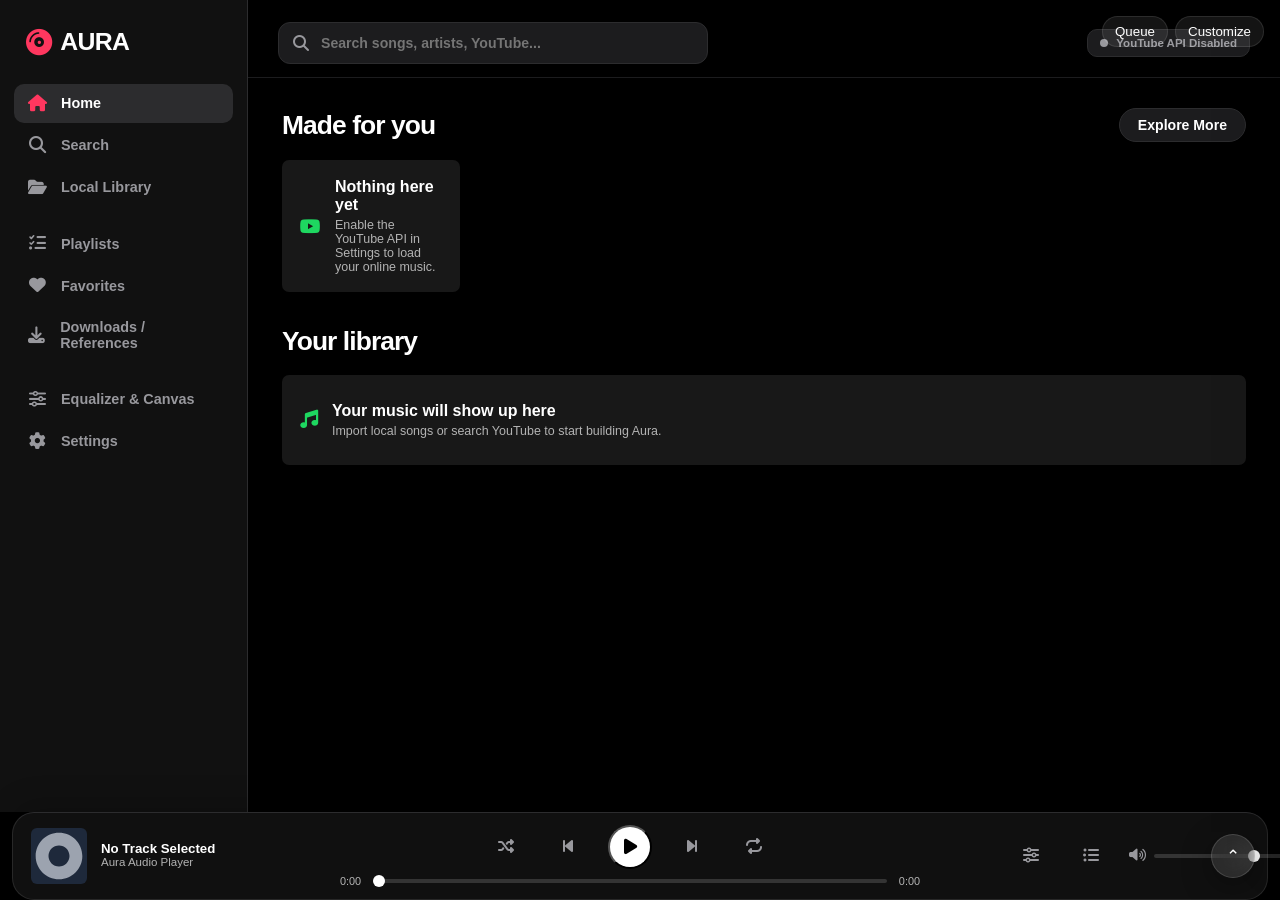
<file: index.html>
<!doctype html>
<html lang="en">
<head>
<meta charset="utf-8">
<meta name="viewport" content="width=device-width,initial-scale=1,viewport-fit=cover">
<meta name="theme-color" content="#000">
<title>Aura Music</title>
<style>*{box-sizing:border-box}html,body{margin:0;width:100%;height:100%;background:#000;overflow:hidden}#aura-frame{display:block;width:100%;height:100%;border:0;background:#000}</style>
</head>
<body>
<iframe id="aura-frame" src="legacy.html" title="Aura Music"></iframe>
<script>
(()=>{
 const frame=document.getElementById('aura-frame');
 function inject(){try{const d=frame.contentDocument;if(!d||!d.head)return;
  if(!d.getElementById('aura-web-theme')){const l=d.createElement('link');l.id='aura-web-theme';l.rel='stylesheet';l.href='web-theme.css?v=3';d.head.appendChild(l)}
  if(!d.getElementById('aura-web-enhancements-css')){const l=d.createElement('link');l.id='aura-web-enhancements-css';l.rel='stylesheet';l.href='web-enhancements.css?v=3';d.head.appendChild(l)}
  if(!d.getElementById('aura-youtube-enhancements-css')){const l=d.createElement('link');l.id='aura-youtube-enhancements-css';l.rel='stylesheet';l.href='youtube-web-enhancements.css?v=1';d.head.appendChild(l)}
  if(!d.getElementById('aura-web-enhancements')){const s=d.createElement('script');s.id='aura-web-enhancements';s.src='web-enhancements.js?v=3';s.defer=false;d.body.appendChild(s)}
  if(!d.getElementById('aura-youtube-enhancements')){const s=d.createElement('script');s.id='aura-youtube-enhancements';s.src='youtube-web-enhancements.js?v=1';s.defer=false;d.body.appendChild(s)}
  d.documentElement.style.width='100%';d.documentElement.style.maxWidth='100%';d.documentElement.style.overflowX='hidden';
 }catch(e){console.warn('Aura web enhancement injection failed',e)}}
 frame.addEventListener('load',()=>{inject();setTimeout(inject,200);setTimeout(inject,800);setTimeout(inject,1800)});window.addEventListener('resize',inject);
})();
</script>
</body>
</html>
</file>
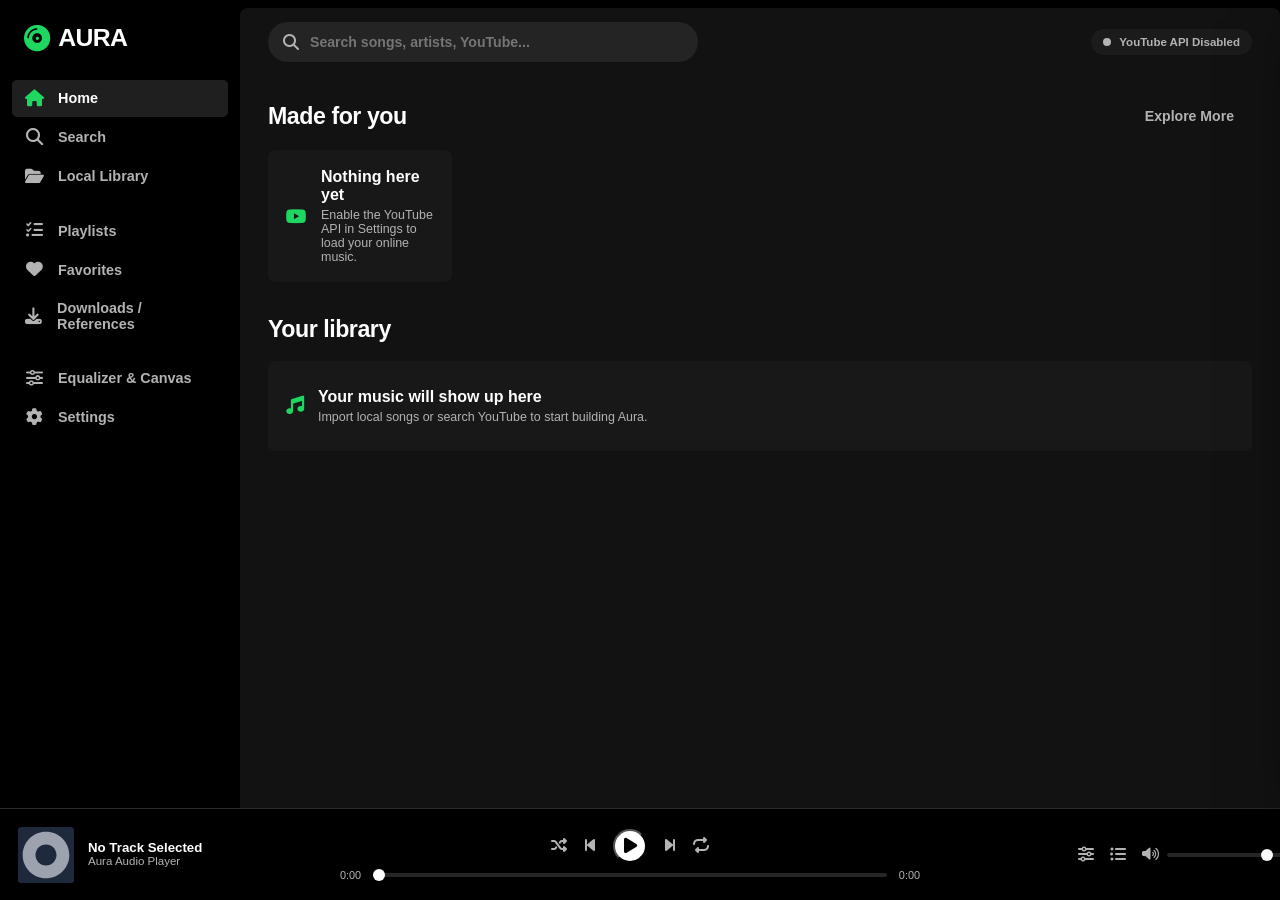
<file: legacy.html>
<!DOCTYPE html>
<html lang="en">
<head>
  <meta charset="UTF-8">
  <meta name="viewport" content="width=device-width, initial-scale=1.0">
  <title>Aura — Music</title>
  <!-- Google Fonts & FontAwesome -->
  <link rel="preconnect" href="https://fonts.googleapis.com">
  <link rel="preconnect" href="https://fonts.gstatic.com" crossorigin>
  <link href="https://fonts.googleapis.com/css2?family=Outfit:wght@300;400;500;600;700;800&family=Inter:wght@300;400;500;600;700&display=swap" rel="stylesheet">
  <link rel="stylesheet" href="https://cdnjs.cloudflare.com/ajax/libs/font-awesome/6.4.0/css/all.min.css">

  <style>
    :root {
      --bg-dark: #090c15;
      --bg-surface: #111625;
      --bg-card: rgba(23, 31, 51, 0.7);
      --bg-card-hover: rgba(35, 47, 75, 0.8);
      --primary: #8b5cf6;
      --primary-glow: rgba(139, 92, 246, 0.4);
      --accent-cyan: #06b6d4;
      --accent-youtube: #ff0000;
      --accent-local: #10b981;
      --accent-demo: #a855f7;
      --text-main: #f3f4f6;
      --text-muted: #9ca3af;
      --border-color: rgba(255, 255, 255, 0.08);
      --sidebar-width: 250px;
      --player-height: 90px;
      --radius-sm: 8px;
      --radius-md: 14px;
      --radius-lg: 20px;
      --transition: all 0.25s cubic-bezier(0.4, 0, 0.2, 1);
    }

    * {
      box-sizing: border-box;
      margin: 0;
      padding: 0;
      user-select: none;
    }

    body {
      font-family: 'Inter', sans-serif;
      background-color: var(--bg-dark);
      color: var(--text-main);
      overflow: hidden;
      height: 100vh;
      width: 100vw;
    }

    h1, h2, h3, h4, h5, .brand-logo {
      font-family: 'Outfit', sans-serif;
    }

    /* App Layout Grid */
    #app-container {
      display: grid;
      grid-template-columns: var(--sidebar-width) 1fr;
      grid-template-rows: 1fr var(--player-height);
      height: 100vh;
      width: 100vw;
      overflow: hidden;
    }

    /* Sidebar */
    .sidebar {
      background-color: var(--bg-surface);
      border-right: 1px solid var(--border-color);
      padding: 24px 16px;
      display: flex;
      flex-direction: column;
      gap: 28px;
      z-index: 10;
      overflow-y: auto;
    }

    .brand-logo {
      display: flex;
      align-items: center;
      gap: 12px;
      font-size: 1.4rem;
      font-weight: 800;
      letter-spacing: -0.5px;
      color: #fff;
    }

    .brand-logo i {
      font-size: 1.6rem;
      background: linear-gradient(135deg, var(--primary), var(--accent-cyan));
      -webkit-background-clip: text;
      -webkit-text-fill-color: transparent;
    }

    .nav-section {
      display: flex;
      flex-direction: column;
      gap: 6px;
    }

    .nav-section-title {
      font-size: 0.75rem;
      text-transform: uppercase;
      letter-spacing: 1.2px;
      color: var(--text-muted);
      padding: 0 12px 6px 12px;
      font-weight: 700;
    }

    .nav-item {
      display: flex;
      align-items: center;
      gap: 14px;
      padding: 10px 14px;
      border-radius: var(--radius-sm);
      color: var(--text-muted);
      text-decoration: none;
      font-size: 0.92rem;
      font-weight: 500;
      cursor: pointer;
      transition: var(--transition);
    }

    .nav-item:hover, .nav-item.active {
      color: #fff;
      background-color: rgba(255, 255, 255, 0.05);
    }

    .nav-item.active {
      background: linear-gradient(90deg, rgba(139, 92, 246, 0.15), transparent);
      border-left: 3px solid var(--primary);
      color: #fff;
    }

    .nav-item i {
      font-size: 1.1rem;
      width: 20px;
      text-align: center;
    }

    /* Main Content Area */
    .main-viewport {
      grid-column: 2;
      grid-row: 1;
      display: flex;
      flex-direction: column;
      overflow: hidden;
      position: relative;
      background: radial-gradient(circle at 50% 0%, rgba(139, 92, 246, 0.08), transparent 70%);
    }

    .top-header {
      height: 70px;
      padding: 0 32px;
      display: flex;
      align-items: center;
      justify-content: space-between;
      border-bottom: 1px solid var(--border-color);
      backdrop-filter: blur(12px);
      z-index: 5;
    }

    .header-search {
      position: relative;
      width: 380px;
    }

    .header-search input {
      width: 100%;
      padding: 10px 16px 10px 42px;
      background: rgba(255, 255, 255, 0.05);
      border: 1px solid var(--border-color);
      border-radius: 30px;
      color: #fff;
      font-size: 0.9rem;
      outline: none;
      transition: var(--transition);
    }

    .header-search input:focus {
      background: rgba(255, 255, 255, 0.08);
      border-color: var(--primary);
      box-shadow: 0 0 15px var(--primary-glow);
    }

    .header-search i {
      position: absolute;
      left: 15px;
      top: 50%;
      transform: translateY(-50%);
      color: var(--text-muted);
    }

    .yt-status-badge {
      display: flex;
      align-items: center;
      gap: 8px;
      padding: 6px 14px;
      border-radius: 20px;
      font-size: 0.8rem;
      font-weight: 600;
      background: rgba(255, 255, 255, 0.04);
      border: 1px solid var(--border-color);
    }

    .yt-status-dot {
      width: 8px;
      height: 8px;
      border-radius: 50%;
      background-color: var(--text-muted);
    }

    .yt-status-dot.connected {
      background-color: #10b981;
      box-shadow: 0 0 8px #10b981;
    }

    .view-container {
      flex: 1;
      overflow-y: auto;
      padding: 28px 32px;
    }

    .page-view {
      display: none;
      animation: fadeIn 0.3s ease;
    }

    .page-view.active {
      display: block;
    }

    @keyframes fadeIn {
      from { opacity: 0; transform: translateY(6px); }
      to { opacity: 1; transform: translateY(0); }
    }

    /* Cards & Grids */
    .section-title {
      font-size: 1.4rem;
      font-weight: 700;
      margin-bottom: 18px;
      display: flex;
      align-items: center;
      justify-content: space-between;
    }

    .card-grid {
      display: grid;
      grid-template-columns: repeat(auto-fill, minmax(180px, 1fr));
      gap: 20px;
      margin-bottom: 32px;
    }

    .media-card {
      background: var(--bg-card);
      border: 1px solid var(--border-color);
      border-radius: var(--radius-md);
      padding: 14px;
      transition: var(--transition);
      cursor: pointer;
      position: relative;
      display: flex;
      flex-direction: column;
    }

    .media-card:hover {
      background: var(--bg-card-hover);
      transform: translateY(-4px);
      box-shadow: 0 10px 25px rgba(0, 0, 0, 0.4);
      border-color: rgba(255, 255, 255, 0.15);
    }

    .media-card .thumb-box {
      width: 100%;
      aspect-ratio: 1;
      border-radius: var(--radius-sm);
      overflow: hidden;
      position: relative;
      margin-bottom: 12px;
      background-color: #1a2235;
    }

    .media-card .thumb-box img {
      width: 100%;
      height: 100%;
      object-fit: cover;
    }

    .play-overlay {
      position: absolute;
      inset: 0;
      background: rgba(0, 0, 0, 0.4);
      display: flex;
      align-items: center;
      justify-content: center;
      opacity: 0;
      transition: var(--transition);
    }

    .media-card:hover .play-overlay {
      opacity: 1;
    }

    .play-overlay-btn {
      width: 44px;
      height: 44px;
      border-radius: 50%;
      background: var(--primary);
      color: #fff;
      display: flex;
      align-items: center;
      justify-content: center;
      box-shadow: 0 4px 15px var(--primary-glow);
      transform: scale(0.8);
      transition: var(--transition);
    }

    .media-card:hover .play-overlay-btn {
      transform: scale(1);
    }

    .media-card .card-title {
      font-size: 0.95rem;
      font-weight: 600;
      margin-bottom: 4px;
      white-space: nowrap;
      overflow: hidden;
      text-overflow: ellipsis;
    }

    .media-card .card-sub {
      font-size: 0.8rem;
      color: var(--text-muted);
      white-space: nowrap;
      overflow: hidden;
      text-overflow: ellipsis;
    }

    /* Badges */
    .badge {
      display: inline-flex;
      align-items: center;
      padding: 2px 7px;
      border-radius: 4px;
      font-size: 0.68rem;
      font-weight: 700;
      text-transform: uppercase;
      letter-spacing: 0.5px;
    }

    .badge-youtube {
      background-color: rgba(255, 0, 0, 0.2);
      color: #ff4d4d;
      border: 1px solid rgba(255, 0, 0, 0.3);
    }

    .badge-local {
      background-color: rgba(16, 185, 129, 0.2);
      color: #34d399;
      border: 1px solid rgba(16, 185, 129, 0.3);
    }

    .badge-demo {
      background-color: rgba(168, 85, 247, 0.2);
      color: #c084fc;
      border: 1px solid rgba(168, 85, 247, 0.3);
    }

    /* Song Rows */
    .song-list {
      display: flex;
      flex-direction: column;
      gap: 6px;
      margin-bottom: 28px;
    }

    .song-row {
      display: grid;
      grid-template-columns: 40px 48px 1fr 1fr 80px 160px;
      align-items: center;
      padding: 8px 14px;
      border-radius: var(--radius-sm);
      background: var(--bg-card);
      border: 1px solid var(--border-color);
      transition: var(--transition);
      gap: 12px;
    }

    .song-row:hover {
      background: var(--bg-card-hover);
      border-color: rgba(255, 255, 255, 0.12);
    }

    .song-row .row-num {
      text-align: center;
      color: var(--text-muted);
      font-size: 0.85rem;
    }

    .song-row .row-thumb {
      width: 44px;
      height: 44px;
      border-radius: 6px;
      overflow: hidden;
      background: #1a2235;
      cursor: pointer;
    }

    .song-row .row-thumb img {
      width: 100%;
      height: 100%;
      object-fit: cover;
    }

    .song-row .row-title-box {
      display: flex;
      flex-direction: column;
      overflow: hidden;
      cursor: pointer;
    }

    .song-row .row-title {
      font-size: 0.92rem;
      font-weight: 600;
      white-space: nowrap;
      overflow: hidden;
      text-overflow: ellipsis;
    }

    .song-row .row-artist {
      font-size: 0.8rem;
      color: var(--text-muted);
      white-space: nowrap;
      overflow: hidden;
      text-overflow: ellipsis;
    }

    .song-row .row-actions {
      display: flex;
      align-items: center;
      justify-content: flex-end;
      gap: 8px;
    }

    .action-icon-btn {
      background: none;
      border: none;
      color: var(--text-muted);
      font-size: 0.95rem;
      cursor: pointer;
      padding: 6px;
      border-radius: 50%;
      transition: var(--transition);
    }

    .action-icon-btn:hover {
      color: #fff;
      background: rgba(255, 255, 255, 0.1);
    }

    /* Tabs */
    .tab-bar {
      display: flex;
      gap: 10px;
      border-bottom: 1px solid var(--border-color);
      margin-bottom: 24px;
      padding-bottom: 10px;
      overflow-x: auto;
    }

    .tab-btn {
      padding: 8px 18px;
      border-radius: 20px;
      background: rgba(255, 255, 255, 0.04);
      border: 1px solid var(--border-color);
      color: var(--text-muted);
      font-size: 0.88rem;
      font-weight: 500;
      cursor: pointer;
      transition: var(--transition);
      white-space: nowrap;
    }

    .tab-btn.active, .tab-btn:hover {
      background: var(--primary);
      color: #fff;
      border-color: var(--primary);
      box-shadow: 0 0 12px var(--primary-glow);
    }

    /* Drop Zone / Upload */
    .dropzone {
      border: 2px dashed var(--border-color);
      border-radius: var(--radius-lg);
      padding: 40px;
      text-align: center;
      background: rgba(255, 255, 255, 0.02);
      transition: var(--transition);
      cursor: pointer;
      margin-bottom: 24px;
    }

    .dropzone:hover, .dropzone.dragover {
      border-color: var(--primary);
      background: rgba(139, 92, 246, 0.05);
    }

    .dropzone i {
      font-size: 2.8rem;
      color: var(--primary);
      margin-bottom: 12px;
    }

    /* Player Bar (Bottom) */
    .player-bar {
      grid-column: 1 / -1;
      grid-row: 2;
      background: rgba(13, 17, 28, 0.92);
      backdrop-filter: blur(20px);
      border-top: 1px solid var(--border-color);
      display: grid;
      grid-template-columns: 280px 1fr 300px;
      align-items: center;
      padding: 0 24px;
      z-index: 100;
    }

    .player-track-info {
      display: flex;
      align-items: center;
      gap: 14px;
      overflow: hidden;
    }

    .player-artwork {
      width: 54px;
      height: 54px;
      border-radius: var(--radius-sm);
      overflow: hidden;
      background: #1e293b;
      flex-shrink: 0;
      position: relative;
    }

    .player-artwork img {
      width: 100%;
      height: 100%;
      object-fit: cover;
    }

    .player-text {
      display: flex;
      flex-direction: column;
      overflow: hidden;
    }

    .player-title {
      font-size: 0.92rem;
      font-weight: 600;
      white-space: nowrap;
      overflow: hidden;
      text-overflow: ellipsis;
    }

    .player-artist {
      font-size: 0.78rem;
      color: var(--text-muted);
      white-space: nowrap;
      overflow: hidden;
      text-overflow: ellipsis;
    }

    .player-controls-center {
      display: flex;
      flex-direction: column;
      align-items: center;
      gap: 6px;
    }

    .control-buttons {
      display: flex;
      align-items: center;
      gap: 18px;
    }

    .btn-ctrl {
      background: none;
      border: none;
      color: var(--text-muted);
      font-size: 1rem;
      cursor: pointer;
      transition: var(--transition);
    }

    .btn-ctrl:hover {
      color: #fff;
    }

    .btn-ctrl.active {
      color: var(--primary);
      text-shadow: 0 0 8px var(--primary-glow);
    }

    .btn-play-main {
      width: 42px;
      height: 42px;
      border-radius: 50%;
      background: #fff;
      color: #000;
      display: flex;
      align-items: center;
      justify-content: center;
      font-size: 1.1rem;
      cursor: pointer;
      transition: var(--transition);
      box-shadow: 0 0 0 1px rgba(255,255,255,0.08), 0 10px 22px rgba(0,0,0,0.22);
    }

    .btn-play-main:hover {
      transform: scale(1.06);
      background: var(--primary);
      color: #fff;
      box-shadow: 0 0 20px var(--primary-glow);
    }

    .progress-bar-container {
      width: 100%;
      max-width: 580px;
      display: flex;
      align-items: center;
      gap: 12px;
      font-size: 0.75rem;
      color: var(--text-muted);
    }

    .progress-slider {
      flex: 1;
      -webkit-appearance: none;
      appearance: none;
      height: 4px;
      border-radius: 2px;
      background: rgba(255, 255, 255, 0.15);
      outline: none;
      cursor: pointer;
    }

    .progress-slider::-webkit-slider-thumb {
      -webkit-appearance: none;
      width: 12px;
      height: 12px;
      border-radius: 50%;
      background: #fff;
      cursor: pointer;
      transition: var(--transition);
    }

    .progress-slider:hover::-webkit-slider-thumb {
      background: var(--primary);
      transform: scale(1.2);
    }

    .player-controls-right {
      display: flex;
      align-items: center;
      justify-content: flex-end;
      gap: 16px;
    }

    .volume-box {
      display: flex;
      align-items: center;
      gap: 8px;
      width: 120px;
    }

    /* Drawers & Modals */
    .drawer {
      position: fixed;
      top: 0;
      right: -420px;
      width: 400px;
      height: calc(100vh - var(--player-height));
      background: var(--bg-surface);
      border-left: 1px solid var(--border-color);
      box-shadow: -10px 0 30px rgba(0, 0, 0, 0.5);
      z-index: 80;
      transition: var(--transition);
      padding: 24px;
      display: flex;
      flex-direction: column;
    }

    .drawer.open {
      right: 0;
    }

    .drawer-header {
      display: flex;
      align-items: center;
      justify-content: space-between;
      margin-bottom: 20px;
    }

    .modal-overlay {
      position: fixed;
      inset: 0;
      background: rgba(0, 0, 0, 0.75);
      backdrop-filter: blur(8px);
      z-index: 200;
      display: flex;
      align-items: center;
      justify-content: center;
      opacity: 0;
      pointer-events: none;
      transition: var(--transition);
    }

    .modal-overlay.open {
      opacity: 1;
      pointer-events: auto;
    }

    .modal-card {
      background: var(--bg-surface);
      border: 1px solid var(--border-color);
      border-radius: var(--radius-lg);
      width: 100%;
      max-width: 520px;
      padding: 28px;
      box-shadow: 0 20px 50px rgba(0, 0, 0, 0.6);
    }

    .form-group {
      display: flex;
      flex-direction: column;
      gap: 8px;
      margin-bottom: 18px;
    }

    .form-group label {
      font-size: 0.85rem;
      font-weight: 600;
      color: var(--text-muted);
    }

    .form-input {
      background: rgba(255, 255, 255, 0.05);
      border: 1px solid var(--border-color);
      border-radius: var(--radius-sm);
      padding: 10px 14px;
      color: #fff;
      font-size: 0.95rem;
      outline: none;
    }

    .form-input:focus {
      border-color: var(--primary);
    }

    .btn-primary {
      background: var(--primary);
      color: #fff;
      border: none;
      padding: 10px 20px;
      border-radius: var(--radius-sm);
      font-weight: 600;
      cursor: pointer;
      transition: var(--transition);
      display: inline-flex;
      align-items: center;
      gap: 8px;
    }

    .btn-primary:hover {
      background: #7c3aed;
      box-shadow: 0 0 15px var(--primary-glow);
    }

    /* Integrated YouTube Now Playing Stage */
    .yt-stage {
      display: none;
      margin: 18px 24px 0;
      border: 1px solid var(--border-color);
      border-radius: 20px;
      background: linear-gradient(135deg, rgba(139,92,246,0.10), rgba(15,23,42,0.94));
      overflow: hidden;
      box-shadow: 0 16px 40px rgba(0,0,0,0.28);
    }

    .yt-stage.visible {
      display: block;
      animation: stageIn 220ms ease-out;
    }

    @keyframes stageIn {
      from { opacity: 0; transform: translateY(-6px); }
      to { opacity: 1; transform: translateY(0); }
    }

    .yt-stage-header {
      display: flex;
      align-items: center;
      justify-content: space-between;
      gap: 14px;
      padding: 12px 16px;
      border-bottom: 1px solid rgba(255,255,255,0.06);
    }

    .yt-stage-title {
      min-width: 0;
      display: flex;
      align-items: center;
      gap: 10px;
    }

    .yt-stage-title i { color: var(--accent-youtube); }

    .yt-stage-copy {
      min-width: 0;
    }

    .yt-stage-name {
      font-size: 0.9rem;
      font-weight: 700;
      white-space: nowrap;
      overflow: hidden;
      text-overflow: ellipsis;
    }

    .yt-stage-sub {
      margin-top: 2px;
      font-size: 0.74rem;
      color: var(--text-muted);
      white-space: nowrap;
      overflow: hidden;
      text-overflow: ellipsis;
    }

    .yt-stage-body {
      display: grid;
      place-items: center;
      padding: 18px;
      background: #05070c;
    }

    .yt-player-shell {
      position: relative;
      width: min(860px, 100%);
      aspect-ratio: 16 / 9;
      border-radius: 14px;
      overflow: hidden;
      box-shadow: 0 10px 30px rgba(0,0,0,0.45);
      background: #090b10;
    }

    #yt-player-target {
      position: absolute;
      inset: 0;
      width: 100%;
      height: 100%;
    }

    #yt-player-target iframe {
      width: 100% !important;
      height: 100% !important;
      display: block;
      border: 0;
    }

    #yt-player-target.yt-iframe-hidden { visibility: hidden; }

    .yt-fallback {
      position: absolute;
      inset: 0;
      display: none;
      align-items: center;
      justify-content: center;
      text-align: center;
      padding: 28px;
      background:
        radial-gradient(circle at 65% 35%, rgba(139,92,246,.23), transparent 34%),
        linear-gradient(135deg, rgba(12,15,24,.98), rgba(6,8,13,.98));
    }

    .yt-fallback.visible { display: flex; }

    .yt-fallback-card {
      width: min(620px, 100%);
      display: grid;
      grid-template-columns: 110px 1fr;
      align-items: center;
      gap: 20px;
      text-align: left;
      padding: 22px;
      border: 1px solid rgba(255,255,255,.08);
      border-radius: 18px;
      background: rgba(17,24,39,.72);
      backdrop-filter: blur(12px);
    }

    .yt-fallback-art {
      width: 110px;
      height: 110px;
      border-radius: 14px;
      object-fit: cover;
      background: #111827;
      box-shadow: 0 12px 30px rgba(0,0,0,.32);
    }

    .yt-fallback-kicker {
      color: var(--text-muted);
      font-size: .74rem;
      text-transform: uppercase;
      letter-spacing: .08em;
      margin-bottom: 5px;
    }

    .yt-fallback-title {
      font-size: 1rem;
      font-weight: 750;
      line-height: 1.35;
      margin-bottom: 5px;
    }

    .yt-fallback-msg {
      color: var(--text-muted);
      font-size: .82rem;
      line-height: 1.5;
      margin-bottom: 14px;
    }

    .yt-fallback-actions {
      display: flex;
      flex-wrap: wrap;
      gap: 8px;
    }

    .yt-fallback-status {
      margin-top: 10px;
      color: #a78bfa;
      font-size: .75rem;
      min-height: 1.1em;
    }

    .yt-stage.collapsed .yt-stage-body {
      display: none;
    }

    @media (max-width: 620px) {
      .yt-fallback-card {
        grid-template-columns: 72px 1fr;
        padding: 16px;
        gap: 14px;
      }
      .yt-fallback-art { width: 72px; height: 72px; border-radius: 10px; }
    }

    .main-viewport.yt-mode .view-container {
      padding-top: 8px;
    }

    .player-bar.yt-active {
      box-shadow: 0 -10px 34px rgba(139,92,246,0.09);
    }


    @media (max-width: 900px) {
      .yt-stage { margin: 14px 16px 0; border-radius: 16px; }
      .yt-stage-body { padding: 12px; }
      .player-bar { grid-template-columns: 1fr auto; gap: 10px; padding: 8px 14px; }
      .player-controls-center { order: 3; grid-column: 1 / -1; }
      .player-controls-right { gap: 10px; }
      .volume-box { width: 90px; }
    }

    @media (max-width: 620px) {
      .yt-stage-header { padding: 10px 12px; }
      .yt-stage-body { padding: 8px; }
      #yt-player-target { border-radius: 10px; }
      .player-artwork { width: 44px; height: 44px; }
      .player-text { max-width: 38vw; }
      .volume-box { display: none; }
    }


    .btn-yt-toggle-hidden {
      opacity: 0.35;
    }

    .yt-stage .tab-btn {
      min-width: 38px;
      padding: 8px 10px;
    }

    /* Equalizer UI */
    .eq-container {
      display: flex;
      gap: 20px;
      align-items: center;
      justify-content: center;
      padding: 24px;
      background: var(--bg-card);
      border-radius: var(--radius-md);
      margin-bottom: 24px;
    }

    .eq-band {
      display: flex;
      flex-direction: column;
      align-items: center;
      gap: 12px;
    }

    .eq-band input[type=range] {
      writing-mode: bt-lr;
      -webkit-appearance: slider-vertical;
      width: 8px;
      height: 120px;
    }

    /* Toasts */
    #toast-container {
      position: fixed;
      top: 20px;
      right: 20px;
      z-index: 300;
      display: flex;
      flex-direction: column;
      gap: 10px;
    }

    .toast {
      background: rgba(23, 31, 51, 0.95);
      border: 1px solid var(--border-color);
      padding: 12px 20px;
      border-radius: var(--radius-md);
      color: #fff;
      font-size: 0.88rem;
      backdrop-filter: blur(12px);
      box-shadow: 0 8px 25px rgba(0,0,0,0.4);
      display: flex;
      align-items: center;
      gap: 10px;
      animation: slideIn 0.3s ease;
    }

    @keyframes slideIn {
      from { transform: translateX(100%); opacity: 0; }
      to { transform: translateX(0); opacity: 1; }
    }


    /* ================================================================
       AURA v6 — Spotify-inspired visual system
       ================================================================ */
    :root {
      --bg-dark: #000000;
      --bg-surface: #000000;
      --bg-card: #181818;
      --bg-card-hover: #282828;
      --primary: #1ed760;
      --primary-glow: rgba(30,215,96,.28);
      --accent-cyan: #1ed760;
      --accent-youtube: #ff0033;
      --accent-local: #1ed760;
      --accent-demo: #a7a7a7;
      --text-main: #ffffff;
      --text-muted: #b3b3b3;
      --border-color: transparent;
      --sidebar-width: 240px;
      --player-height: 92px;
      --radius-sm: 4px;
      --radius-md: 8px;
      --radius-lg: 10px;
    }

    body { background:#000; color:#fff; font-family:Arial, Helvetica, sans-serif; }
    h1,h2,h3,h4,h5,.brand-logo { font-family:Arial, Helvetica, sans-serif; }
    #app-container { grid-template-columns: var(--sidebar-width) 1fr; grid-template-rows: 1fr var(--player-height); background:#000; }

    .sidebar {
      background:#000;
      border-right:0;
      padding:24px 12px 16px;
      gap:18px;
    }
    .brand-logo { font-size:1.55rem; letter-spacing:-.7px; gap:9px; padding:0 12px 10px; }
    .brand-logo i { color:#1ed760; background:none; -webkit-text-fill-color:initial; font-size:1.65rem; }
    .nav-section { gap:2px; }
    .nav-section-title { display:none; }
    .nav-item { padding:10px 12px; border-radius:5px; gap:14px; font-size:.9rem; font-weight:700; color:#b3b3b3; }
    .nav-item:hover { background:#1a1a1a; color:#fff; }
    .nav-item.active { background:#1f1f1f; border-left:0; color:#fff; }
    .nav-item.active i { color:#1ed760; }
    .nav-item i { font-size:1.05rem; width:20px; }

    .main-viewport {
      grid-column:2; grid-row:1; background:#121212; border-radius:8px 8px 0 0; margin-top:8px; overflow:hidden;
    }
    .top-header {
      height:68px; padding:0 28px; background:rgba(18,18,18,.95); border-bottom:0; backdrop-filter:none;
    }
    .header-search { width:min(430px, 48vw); }
    .header-search input {
      background:#242424; border:0; border-radius:500px; color:#fff; padding:12px 18px 12px 42px; font-size:.88rem; font-weight:600;
    }
    .header-search input:focus { background:#2a2a2a; box-shadow:none; border:0; }
    .header-search i { color:#b3b3b3; }
    .yt-status-badge { border:0; background:#1b1b1b; color:#b3b3b3; padding:7px 12px; font-size:.72rem; }
    .yt-status-dot.connected { background:#1ed760; box-shadow:0 0 8px rgba(30,215,96,.45); }

    .view-container { padding:24px 28px 140px; }
    .section-title { font-size:1.45rem; letter-spacing:-.02em; margin-bottom:18px; }
    .section-title .tab-btn { background:transparent; border:0; color:#b3b3b3; font-weight:700; }
    .section-title .tab-btn:hover { color:#fff; }

    .card-grid { grid-template-columns:repeat(auto-fill,minmax(170px,1fr)); gap:16px; margin-bottom:34px; }
    .media-card { background:#181818; border:0; border-radius:7px; padding:12px; box-shadow:none; }
    .media-card:hover { background:#242424; transform:none; box-shadow:none; }
    .media-card .thumb-box { border-radius:5px; margin-bottom:11px; background:#282828; box-shadow:0 8px 24px rgba(0,0,0,.35); }
    .play-overlay { background:linear-gradient(transparent,rgba(0,0,0,.35)); }
    .play-overlay-btn { width:48px; height:48px; border-radius:50%; background:#1ed760; color:#000; box-shadow:0 8px 20px rgba(0,0,0,.35); }
    .media-card .card-title { font-size:.9rem; font-weight:700; }
    .media-card .card-sub { font-size:.78rem; color:#b3b3b3; }
    .badge { border:0 !important; background:transparent !important; padding:2px 0; color:#b3b3b3 !important; }
    .badge-youtube { color:#ff4d63 !important; }
    .badge-local { color:#1ed760 !important; }

    .song-list { gap:1px; margin-bottom:28px; }
    .song-row {
      grid-template-columns:40px 48px minmax(0,1.7fr) minmax(100px,.8fr) 70px 150px;
      border:0; background:transparent; border-radius:4px; padding:8px 12px; gap:12px;
    }
    .song-row:hover { background:#2a2a2a; }
    .song-row .row-num { color:#b3b3b3; }
    .song-row .row-thumb { border-radius:3px; }
    .song-row .row-title { font-size:.88rem; font-weight:700; }
    .song-row .row-artist { color:#b3b3b3; }
    .row-actions .action-icon-btn { color:#b3b3b3; }
    .row-actions .action-icon-btn:hover { color:#fff; background:#333; }

    .player-bar {
      grid-column:1 / -1; grid-row:2; height:var(--player-height); background:#000; border-top:1px solid #292929; padding:12px 18px; z-index:30;
    }
    .player-artwork { width:56px; height:56px; border-radius:3px; }
    .player-title { font-size:.83rem; font-weight:700; }
    .player-artist { font-size:.72rem; color:#b3b3b3; }
    .btn-ctrl { color:#b3b3b3; }
    .btn-ctrl:hover { color:#fff; }
    .btn-play-main { width:34px; height:34px; background:#fff; color:#000; box-shadow:none; }
    .btn-play-main:hover { transform:scale(1.04); background:#fff; }
    .progress-slider { accent-color:#fff; }
    .progress-bar-container span { color:#b3b3b3; font-size:.68rem; }
    .volume-box input { accent-color:#fff; }

    /* Video is always collapsed: keep only a slim now-playing strip. */
    .yt-stage {
      display:none !important;
      margin:0 24px 8px;
      border:0;
      border-radius:6px;
      background:#181818;
      box-shadow:none;
      overflow:hidden;
    }
    .yt-stage.visible { display:block !important; }
    .yt-stage-header { padding:9px 13px; border:0; }
    .yt-stage-title i { color:#ff0033; }
    .yt-stage-name { font-size:.78rem; }
    .yt-stage-sub { font-size:.68rem; color:#b3b3b3; }
    .yt-stage-lock { opacity:.55; pointer-events:none; }
    .yt-stage-body { display:none !important; }
    #yt-player-target { position:absolute; width:1px !important; height:1px !important; opacity:0; pointer-events:none; overflow:hidden; }
    #yt-player-target iframe { width:1px !important; height:1px !important; opacity:0 !important; }
    .yt-fallback { display:none !important; }
    .main-viewport.yt-mode .view-container { padding-top:12px; }
    #btn-yt-dock-toggle { display:none; }

    .modal-overlay { background:rgba(0,0,0,.78); }
    .modal-card,.drawer { background:#181818; border:1px solid #2c2c2c; box-shadow:0 20px 60px rgba(0,0,0,.55); }
    .btn-primary { background:#1ed760; color:#000; border-radius:500px; padding:10px 18px; font-weight:800; }
    .btn-primary:hover { background:#1fdf64; box-shadow:none; }
    .tab-btn { background:#242424; border:0; color:#fff; border-radius:500px; }
    .tab-btn:hover,.tab-btn.active { background:#fff; color:#000; border-color:transparent; }
    input,select,textarea { color:#fff; }
    .drawer { border-right:0; }

    .spotify-empty-card,.spotify-empty-row {
      display:flex; align-items:center; gap:14px; background:#181818; color:#fff; border-radius:7px; padding:18px; min-height:90px;
    }
    .spotify-empty-card i,.spotify-empty-row i { color:#1ed760; font-size:1.15rem; }
    .spotify-empty-card div,.spotify-empty-row div { display:flex; flex-direction:column; gap:4px; }
    .spotify-empty-card span,.spotify-empty-row span { color:#b3b3b3; font-size:.78rem; }

    ::-webkit-scrollbar { width:12px; }
    ::-webkit-scrollbar-track { background:#121212; }
    ::-webkit-scrollbar-thumb { background:#5a5a5a; border-radius:10px; border:3px solid #121212; }
    ::-webkit-scrollbar-thumb:hover { background:#777; }

    @media (max-width:900px) {
      .sidebar { width:220px; }
      .header-search { width:50vw; }
      .song-row { grid-template-columns:34px 44px minmax(0,1fr) 70px 130px; }
      .song-row > div:nth-child(4) { display:none; }
    }
    @media (max-width:700px) {
      #app-container { grid-template-columns:72px 1fr; }
      .sidebar { padding:18px 8px; }
      .brand-logo span,.nav-item:not(.active)::after { display:none; }
      .nav-item { justify-content:center; padding:12px 8px; }
      .nav-item i { width:auto; }
      .view-container { padding:18px 16px 130px; }
      .top-header { padding:0 16px; }
      .yt-status-badge { display:none; }
      .header-search { width:100%; }
      .song-row { grid-template-columns:32px 42px minmax(0,1fr) 42px; }
      .song-row > div:nth-child(4), .song-row > div:nth-child(5) { display:none; }
      .row-actions { gap:2px; }
      .row-actions .action-icon-btn:nth-child(n+3) { display:none; }
    }

  </style>
</head>
<body>

  <div id="app-container">
    <!-- Sidebar -->
    <aside class="sidebar">
      <div class="brand-logo">
        <i class="fa-solid fa-compact-disc"></i>
        <span>AURA</span>
      </div>

      <div class="nav-section">
        <div class="nav-section-title">Discover</div>
        <a class="nav-item active" data-view="home"><i class="fa-solid fa-house"></i> Home</a>
        <a class="nav-item" data-view="search"><i class="fa-solid fa-magnifying-glass"></i> Search</a>
        <a class="nav-item" data-view="library"><i class="fa-solid fa-folder-open"></i> Local Library</a>
      </div>

      <div class="nav-section">
        <div class="nav-section-title">My Collection</div>
        <a class="nav-item" data-view="playlists"><i class="fa-solid fa-list-check"></i> Playlists</a>
        <a class="nav-item" data-view="favorites"><i class="fa-solid fa-heart"></i> Favorites</a>
        <a class="nav-item" data-view="downloads"><i class="fa-solid fa-download"></i> Downloads / References</a>
      </div>

      <div class="nav-section">
        <div class="nav-section-title">Audio & System</div>
        <a class="nav-item" data-view="eq"><i class="fa-solid fa-sliders"></i> Equalizer & Canvas</a>
        <a class="nav-item" data-view="settings"><i class="fa-solid fa-gear"></i> Settings</a>
      </div>
    </aside>

    <!-- Main Viewport -->
    <main class="main-viewport">
      <header class="top-header">
        <div class="header-search">
          <i class="fa-solid fa-magnifying-glass"></i>
          <input type="text" id="global-search-input" placeholder="Search songs, artists, YouTube...">
        </div>

        <div class="yt-status-badge">
          <div class="yt-status-dot" id="yt-status-dot"></div>
          <span id="yt-status-text">YouTube API Disabled</span>
        </div>
      </header>

      <section class="yt-stage" id="yt-stage" aria-label="YouTube now playing">
        <div class="yt-stage-header">
          <div class="yt-stage-title">
            <i class="fa-brands fa-youtube"></i>
            <div class="yt-stage-copy">
              <div class="yt-stage-name" id="yt-stage-name">YouTube Now Playing</div>
              <div class="yt-stage-sub" id="yt-stage-sub">The video player is integrated into Aura Music.</div>
            </div>
          </div>
          <button class="tab-btn yt-stage-lock" id="yt-stage-collapse" title="YouTube video is kept collapsed">
            <i class="fa-solid fa-lock"></i>
          </button>
        </div>
        <div class="yt-stage-body">
          <div class="yt-player-shell">
            <div id="yt-player-target"></div>
            <div class="yt-fallback" id="yt-fallback" aria-live="polite">
              <div class="yt-fallback-card">
                <img class="yt-fallback-art" id="yt-fallback-art" alt="Track artwork">
                <div>
                  <div class="yt-fallback-kicker"><i class="fa-brands fa-youtube"></i> Embedded playback unavailable</div>
                  <div class="yt-fallback-title" id="yt-fallback-title">This video cannot play here</div>
                  <div class="yt-fallback-msg" id="yt-fallback-msg">YouTube blocked this video in the embedded player. Aura can try another version or open the original on YouTube.</div>
                  <div class="yt-fallback-actions">
                    <a class="tab-btn" id="yt-fallback-open" href="#" target="_blank" rel="noopener"><i class="fa-brands fa-youtube"></i> Watch on YouTube</a>
                    <button class="tab-btn" id="yt-fallback-find" onclick="App.findAnotherYouTubeVersion()"><i class="fa-solid fa-wand-magic-sparkles"></i> Find another version</button>
                  </div>
                  <div class="yt-fallback-status" id="yt-fallback-status"></div>
                </div>
              </div>
            </div>
          </div>
        </div>
      </section>

      <div class="view-container">
        
        <!-- Home View -->
        <section id="view-home" class="page-view active">
          <div class="section-title">
            <span>Made for you</span>
            <button class="tab-btn" onclick="App.navigateTo('search')">Explore More</button>
          </div>
          <div class="card-grid" id="home-trending-grid">
            <!-- Dynamic Trending Cards -->
          </div>

          <div class="section-title">
            <span>Your library</span>
          </div>
          <div class="song-list" id="home-recommendations-list">
            <!-- Dynamic Song Rows -->
          </div>
        </section>

        <!-- Search View -->
        <section id="view-search" class="page-view">
          <div class="tab-bar">
            <button class="tab-btn active" data-tab="all">All</button>
            <button class="tab-btn" data-tab="songs">Songs</button>
            <button class="tab-btn" data-tab="youtube">YouTube</button>
            <button class="tab-btn" data-tab="local">Local</button>
          </div>

          <div id="search-status-message"></div>

          <div class="section-title">Search Results</div>
          <div class="song-list" id="search-results-list">
            <div style="color: var(--text-muted); padding: 20px 0;">Type a query in the search bar above to discover music.</div>
          </div>
        </section>

        <!-- Library View -->
        <section id="view-library" class="page-view">
          <div class="section-title">Local Library</div>
          
          <div class="dropzone" id="local-dropzone">
            <i class="fa-solid fa-cloud-arrow-up"></i>
            <h3>Drag & Drop Local Audio Files Here</h3>
            <p style="color: var(--text-muted); font-size: 0.88rem; margin-top: 6px;">Supported: MP3, WAV, OGG, FLAC, M4A</p>
            <input type="file" id="local-file-input" multiple accept="audio/*" style="display: none;">
            <button class="btn-primary" style="margin-top: 14px;" onclick="document.getElementById('local-file-input').click()">Browse Local Files</button>
          </div>

          <div class="song-list" id="local-library-list">
            <!-- Dynamic Local Tracks -->
          </div>
        </section>

        <!-- Playlists View -->
        <section id="view-playlists" class="page-view">
          <div class="section-title">
            <span>Your Playlists</span>
            <div style="display: flex; gap: 10px;">
              <button class="tab-btn" onclick="App.openImportPlaylistModal()"><i class="fa-solid fa-file-import"></i> Import Playlist</button>
              <button class="btn-primary" onclick="App.openCreatePlaylistModal()"><i class="fa-solid fa-plus"></i> New Playlist</button>
            </div>
          </div>
          <div class="card-grid" id="playlists-grid">
            <!-- Dynamic Playlist Cards -->
          </div>
        </section>

        <!-- Playlist Detail View -->
        <section id="view-playlist-detail" class="page-view">
          <div id="playlist-detail-header" style="margin-bottom: 24px;">
            <!-- Dynamic Playlist Header -->
          </div>
          <div class="song-list" id="playlist-detail-tracks">
            <!-- Dynamic Playlist Tracks -->
          </div>
        </section>

        <!-- Favorites View -->
        <section id="view-favorites" class="page-view">
          <div class="section-title">Favorite Tracks</div>
          <div class="song-list" id="favorites-list">
            <!-- Dynamic Favorites -->
          </div>
        </section>

        <!-- Downloads / Offline Library View -->
        <section id="view-downloads" class="page-view">
          <div class="section-title">Downloads & Offline Library</div>
                    <div class="offline-dashboard" style="display:grid; grid-template-columns:repeat(auto-fit,minmax(180px,1fr)); gap:12px; margin-bottom:20px;">
            <div class="glass-card" style="padding:16px;">
              <div style="font-size:.75rem;color:var(--text-muted);text-transform:uppercase;letter-spacing:.08em;">Offline tracks</div>
              <div id="offline-track-count" style="font-size:1.7rem;font-weight:700;margin-top:5px;">0</div>
            </div>
            <div class="glass-card" style="padding:16px;">
              <div style="font-size:.75rem;color:var(--text-muted);text-transform:uppercase;letter-spacing:.08em;">Storage used</div>
              <div id="offline-storage-size" style="font-size:1.7rem;font-weight:700;margin-top:5px;">0 MB</div>
            </div>
            <div class="glass-card" style="padding:16px;">
              <div style="font-size:.75rem;color:var(--text-muted);text-transform:uppercase;letter-spacing:.08em;">Online references</div>
              <div id="offline-reference-count" style="font-size:1.7rem;font-weight:700;margin-top:5px;">0</div>
            </div>
          </div>
          <div style="display:flex;flex-wrap:wrap;gap:10px;align-items:center;margin-bottom:16px;">
            <button class="btn-primary" onclick="App.openOfflineFilePicker()"><i class="fa-solid fa-file-audio"></i> Add audio files</button>
            <button class="tab-btn" onclick="App.refreshOfflineLibrary()"><i class="fa-solid fa-rotate"></i> Refresh</button>
            <button class="tab-btn" onclick="App.downloadAllOfflineTracks()"><i class="fa-solid fa-download"></i> Export all to computer</button>
            <button class="tab-btn" onclick="App.clearOfflineDownloads()" style="border-color:#ef4444;color:#ef4444;"><i class="fa-solid fa-trash"></i> Clear offline library</button>
          </div>
          <input type="file" id="offline-file-input" accept="audio/*,.mp3,.wav,.flac,.m4a,.aac,.ogg,.opus" multiple hidden>
          <div style="color:var(--text-muted);font-size:.88rem;margin-bottom:18px;line-height:1.55;">
            <strong style="color:var(--text);">How Offline works:</strong> Add MP3, WAV, FLAC, M4A, OGG, OPUS or other audio files and Aura stores the actual audio in IndexedDB. They remain playable after a reload and can be exported back to your computer. YouTube, Spotify and Apple Music entries remain online references and are not converted into downloadable streaming audio.
            <div id="offline-storage-hint" style="margin-top:7px;font-size:.78rem;"></div>
          </div>
          <div class="song-list" id="downloads-list">
            <!-- Dynamic offline library -->
          </div>
        </section>

        <!-- Equalizer & Canvas View -->
        <section id="view-eq" class="page-view">
          <div class="section-title">5-Band Web Audio Equalizer</div>
          <div id="eq-warning" style="display: none; background: rgba(239, 68, 68, 0.15); color: #f87171; padding: 12px 18px; border-radius: var(--radius-sm); margin-bottom: 16px;">
            <i class="fa-solid fa-triangle-exclamation"></i> Equalizer & Canvas Visualizer unavailable for YouTube playback.
          </div>

          <div class="eq-container">
            <div class="eq-band"><input type="range" min="-12" max="12" value="0" id="eq-60"><label>60Hz</label></div>
            <div class="eq-band"><input type="range" min="-12" max="12" value="0" id="eq-230"><label>230Hz</label></div>
            <div class="eq-band"><input type="range" min="-12" max="12" value="0" id="eq-910"><label>910Hz</label></div>
            <div class="eq-band"><input type="range" min="-12" max="12" value="0" id="eq-4000"><label>4kHz</label></div>
            <div class="eq-band"><input type="range" min="-12" max="12" value="0" id="eq-14000"><label>14kHz</label></div>
          </div>

          <div class="section-title">Live Frequency Visualizer</div>
          <canvas id="visualizer-canvas" style="width: 100%; height: 200px; background: #000; border-radius: var(--radius-md);"></canvas>
        </section>

        <!-- Settings View -->
        <section id="view-settings" class="page-view">
          <div class="section-title">Settings & Online Configuration</div>
          
          <div style="background: var(--bg-card); padding: 24px; border-radius: var(--radius-md); border: 1px solid var(--border-color); max-width: 600px;">
            <h3 style="margin-bottom: 14px;"><i class="fa-brands fa-youtube" style="color: var(--accent-youtube);"></i> YouTube Integration</h3>
            
            <div class="form-group">
              <label><input type="checkbox" id="yt-enable-toggle"> Enable YouTube Online Search</label>
            </div>

            <div class="form-group">
              <label for="yt-api-key-input">YouTube Data API v3 Key</label>
              <input type="password" id="yt-api-key-input" class="form-input" placeholder="Paste API Key here...">
            </div>

            <div style="display: flex; gap: 12px; margin-top: 18px;">
              <button class="btn-primary" onclick="App.saveSettings()">Save Configuration</button>
              <button class="tab-btn" onclick="App.testYouTubeConnection()">Test Connection</button>
            </div>

            <div style="margin-top: 20px; font-size: 0.82rem; color: var(--text-muted); line-height: 1.5; background: rgba(0,0,0,0.3); padding: 12px; border-radius: var(--radius-sm);">
              <strong>Architecture Security Note:</strong> API keys should ideally be protected behind a server-side proxy in production. This frontend-only configuration allows direct testing using standard API quota bounds.
            </div>
          </div>
        </section>

      </div>
    </main>

    <!-- Bottom Player Bar -->
    <footer class="player-bar">
      <div class="player-track-info">
        <div class="player-artwork">
          <img id="player-img" src="data:image/svg+xml;utf8,<svg xmlns='http://www.w3.org/2000/svg' width='54' height='54' viewBox='0 0 24 24' fill='%239ca3af'><path d='M12 2C6.48 2 2 6.48 2 12s4.48 10 10 10 10-4.48 10-10S17.52 2 12 2zm0 14.5c-2.49 0-4.5-2.01-4.5-4.5s2.01-4.5 4.5-4.5 4.5 2.01 4.5 4.5-2.01 4.5-4.5 4.5z'/></svg>" alt="Artwork">
        </div>
        <div class="player-text">
          <div class="player-title" id="player-title">No Track Selected</div>
          <div class="player-artist" id="player-artist">Aura Audio Player</div>
          <div style="margin-top: 3px;" id="player-badge-container"></div>
        </div>
      </div>

      <div class="player-controls-center">
        <div class="control-buttons">
          <button class="btn-ctrl" id="btn-shuffle" onclick="PlaybackManager.toggleShuffle()"><i class="fa-solid fa-shuffle"></i></button>
          <button class="btn-ctrl" onclick="PlaybackManager.previous()"><i class="fa-solid fa-backward-step"></i></button>
          <button class="btn-play-main" id="btn-main-play" onclick="PlaybackManager.togglePlayPause()"><i class="fa-solid fa-play"></i></button>
          <button class="btn-ctrl" onclick="PlaybackManager.next()"><i class="fa-solid fa-forward-step"></i></button>
          <button class="btn-ctrl" id="btn-repeat" onclick="PlaybackManager.toggleRepeat()"><i class="fa-solid fa-repeat"></i></button>
        </div>

        <div class="progress-bar-container">
          <span id="player-cur-time">0:00</span>
          <input type="range" min="0" max="100" value="0" class="progress-slider" id="player-progress" oninput="PlaybackManager.seek(this.value)">
          <span id="player-dur-time">0:00</span>
        </div>
      </div>

      <div class="player-controls-right">
        <button class="btn-ctrl" onclick="App.navigateTo('eq')"><i class="fa-solid fa-sliders"></i></button>
        <button class="btn-ctrl btn-yt-toggle-hidden" id="btn-yt-dock-toggle" title="YouTube video is always collapsed" aria-hidden="true"><i class="fa-brands fa-youtube"></i></button>
        <button class="btn-ctrl" onclick="App.toggleQueueDrawer()"><i class="fa-solid fa-list-ul"></i></button>
        
        <div class="volume-box">
          <i class="fa-solid fa-volume-high" id="volume-icon" style="color: var(--text-muted); font-size: 0.85rem;" onclick="PlaybackManager.toggleMute()"></i>
          <input type="range" min="0" max="1" step="0.01" value="0.8" class="progress-slider" id="volume-slider" oninput="PlaybackManager.setVolume(this.value)">
        </div>
      </div>
    </footer>
  </div>
<!-- Queue Drawer -->
  <div class="drawer" id="queue-drawer">
    <div class="drawer-header">
      <h3>Play Queue</h3>
      <button class="action-icon-btn" onclick="App.toggleQueueDrawer()"><i class="fa-solid fa-xmark"></i></button>
    </div>
    <div style="display: flex; justify-content: space-between; margin-bottom: 12px;">
      <span style="font-size: 0.82rem; color: var(--text-muted);">Upcoming Tracks</span>
      <button class="tab-btn" style="padding: 2px 10px; font-size: 0.75rem;" onclick="PlaybackManager.clearQueue()">Clear Queue</button>
    </div>
    <div class="song-list" id="queue-list" style="overflow-y: auto; flex: 1;">
      <!-- Dynamic Queue -->
    </div>
  </div>

  <!-- Modal: Create Playlist -->
  <div class="modal-overlay" id="modal-playlist">
    <div class="modal-card">
      <h3 style="margin-bottom: 16px;">Create New Playlist</h3>
      <div class="form-group">
        <label>Playlist Title</label>
        <input type="text" id="playlist-name-input" class="form-input" placeholder="e.g. Synthwave Dreams">
      </div>
      <div style="display: flex; justify-content: flex-end; gap: 10px; margin-top: 20px;">
        <button class="tab-btn" onclick="App.closeModal('modal-playlist')">Cancel</button>
        <button class="btn-primary" onclick="App.createPlaylist()">Create</button>
      </div>
    </div>
  </div>

  <!-- Modal: Import Playlist -->
  <div class="modal-overlay" id="modal-import-playlist">
    <div class="modal-card">
      <h3 style="margin-bottom: 16px;"><i class="fa-solid fa-file-import"></i> Import Playlist</h3>
      
      <div class="tab-bar" style="margin-bottom: 18px; display:flex; flex-wrap:wrap; gap:8px;">
        <button class="tab-btn active" id="import-tab-btn-yt" onclick="App.switchImportTab('yt')"><i class="fa-brands fa-youtube"></i> YouTube</button>
        <button class="tab-btn" id="import-tab-btn-spotify" onclick="App.switchImportTab('spotify')"><i class="fa-brands fa-spotify"></i> Spotify</button>
        <button class="tab-btn" id="import-tab-btn-apple" onclick="App.switchImportTab('apple')"><i class="fa-brands fa-apple"></i> Apple Music</button>
        <button class="tab-btn" id="import-tab-btn-file" onclick="App.switchImportTab('file')">JSON / File</button>
      </div>

      <div id="import-yt-sec">
        <div class="form-group">
          <label for="import-yt-url">YouTube Playlist URL or Playlist ID</label>
          <input type="text" id="import-yt-url" class="form-input" placeholder="https://www.youtube.com/playlist?list=PL...">
        </div>
        <p style="font-size:0.8rem; color:var(--text-muted); margin-bottom:18px;">
          Imports the <strong>entire</strong> public playlist, including playlists larger than 50 tracks.
        </p>
        <div style="display:flex; justify-content:flex-end; gap:10px;">
          <button class="tab-btn" onclick="App.closeModal('modal-import-playlist')">Cancel</button>
          <button class="btn-primary" onclick="App.handleImportYouTubePlaylist()"><i class="fa-brands fa-youtube"></i> Import YouTube Playlist</button>
        </div>
      </div>

      <div id="import-spotify-sec" style="display:none;">
        <div class="form-group">
          <label for="import-spotify-url">Spotify Playlist URL</label>
          <input type="text" id="import-spotify-url" class="form-input" placeholder="https://open.spotify.com/playlist/...">
        </div>
        <div class="form-group">
          <label for="spotify-client-id">Spotify Client ID</label>
          <input type="text" id="spotify-client-id" class="form-input" placeholder="Your Spotify app Client ID">
        </div>
        <p style="font-size:0.8rem; color:var(--text-muted); margin-bottom:18px;">
          Uses Spotify's browser-safe PKCE login. No Spotify client secret is entered into Aura. Imported songs are saved as Spotify references; use <strong>Find on YouTube</strong> on individual tracks for an Aura-playable match.
        </p>
        <div style="display:flex; justify-content:flex-end; gap:10px;">
          <button class="tab-btn" onclick="App.closeModal('modal-import-playlist')">Cancel</button>
          <button class="btn-primary" onclick="App.handleImportSpotifyPlaylist()"><i class="fa-brands fa-spotify"></i> Connect & Import</button>
        </div>
      </div>

      <div id="import-apple-sec" style="display:none;">
        <div class="form-group">
          <label for="import-apple-url">Apple Music Playlist URL</label>
          <input type="text" id="import-apple-url" class="form-input" placeholder="https://music.apple.com/us/playlist/...">
        </div>
        <div class="form-group">
          <label for="apple-developer-token">Apple Music Developer Token</label>
          <input type="password" id="apple-developer-token" class="form-input" placeholder="Your Apple Music developer token">
        </div>
        <p style="font-size:0.8rem; color:var(--text-muted); margin-bottom:18px;">
          Uses MusicKit on the Web. Public catalog playlists can be imported with a developer token; library playlists may ask you to authorize Apple Music.
        </p>
        <div style="display:flex; justify-content:flex-end; gap:10px;">
          <button class="tab-btn" onclick="App.closeModal('modal-import-playlist')">Cancel</button>
          <button class="btn-primary" onclick="App.handleImportApplePlaylist()"><i class="fa-brands fa-apple"></i> Import Apple Music Playlist</button>
        </div>
      </div>

      <div id="import-file-sec" style="display:none;">
        <div class="form-group">
          <label for="import-json-file">Select Playlist File (.json, .csv, .txt)</label>
          <input type="file" id="import-json-file" accept=".json,.csv,.txt" class="form-input">
        </div>
        <div style="display:flex; justify-content:flex-end; gap:10px; margin-top:20px;">
          <button class="tab-btn" onclick="App.closeModal('modal-import-playlist')">Cancel</button>
          <button class="btn-primary" onclick="App.handleImportJSONPlaylist()"><i class="fa-solid fa-upload"></i> Import File</button>
        </div>
      </div>
   </div>
  </div>

  <!-- Modal: Add Track to Playlist Selector -->
  <div class="modal-overlay" id="modal-add-to-playlist">
    <div class="modal-card">
      <h3 style="margin-bottom: 16px;">Add Track to Playlist</h3>
      <div class="form-group">
        <label>Choose Playlist</label>
        <select id="select-playlist-target" class="form-input" style="background: rgba(255,255,255,0.08); color: #fff;">
          <!-- Options populated dynamically -->
        </select>
      </div>
      <div style="display: flex; justify-content: flex-end; gap: 10px; margin-top: 20px;">
        <button class="tab-btn" onclick="App.closeModal('modal-add-to-playlist')">Cancel</button>
        <button class="btn-primary" onclick="App.confirmAddTrackToPlaylist()">Add Track</button>
      </div>
    </div>
  </div>

  <!-- Toast Container -->
  <div id="toast-container"></div>

  <!-- Hidden HTML5 Audio Element -->
  <audio id="html5-audio" crossorigin="anonymous"></audio>

  <!-- YouTube IFrame API Script Loader -->
  <script src="https://www.youtube.com/iframe_api"></script>
  <script src="https://js-cdn.music.apple.com/musickit/v3/musickit.js" async></script>

  <script>
    /* ==========================================================================
       1. GLOBAL CONFIG & STATE Persistence
       ========================================================================== */
    const YOUTUBE_CONFIG = {
      enabled: false,
      apiKey: "",
      maxResults: 25
    };

    const TRANSFER_CONFIG = {
      spotifyClientId: localStorage.getItem("aura_spotify_client_id") || "",
      appleDeveloperToken: localStorage.getItem("aura_apple_developer_token") || ""
    };

    // Load persisted YT Config
    const savedYtConfig = localStorage.getItem("aura_yt_config");
    if (savedYtConfig) {
      try {
        Object.assign(YOUTUBE_CONFIG, JSON.parse(savedYtConfig));
      } catch (e) { console.error("Failed to load YT Config", e); }
    }

    /* ==========================================================================
       2. INDEXEDDB LOCAL FILE STORE MANAGER
       ========================================================================== */
    class AuraDBManager {
      constructor() {
        this.dbName = "AuraMusicDB";
        this.version = 1;
        this.db = null;
      }

      async init() {
        return new Promise((resolve, reject) => {
          const req = indexedDB.open(this.dbName, this.version);
          req.onupgradeneeded = (e) => {
            const db = e.target.result;
            if (!db.objectStoreNames.contains("tracks")) {
              db.createObjectStore("tracks", { keyPath: "id" });
            }
            if (!db.objectStoreNames.contains("playlists")) {
              db.createObjectStore("playlists", { keyPath: "id" });
            }
            if (!db.objectStoreNames.contains("favorites")) {
              db.createObjectStore("favorites", { keyPath: "id" });
            }
          };
          req.onsuccess = (e) => {
            this.db = e.target.result;
            resolve();
          };
          req.onerror = (e) => reject(e);
        });
      }

      async saveTrack(track) {
        return new Promise((resolve, reject) => {
          const tx = this.db.transaction("tracks", "readwrite");
          tx.objectStore("tracks").put(track);
          tx.oncomplete = () => resolve();
          tx.onerror = (e) => reject(e);
        });
      }

      async deleteTrack(trackId) {
        return new Promise((resolve, reject) => {
          const tx = this.db.transaction("tracks", "readwrite");
          tx.objectStore("tracks").delete(trackId);
          tx.oncomplete = () => resolve();
          tx.onerror = (e) => reject(e);
        });
      }

      async getAllLocalTracks() {
        return new Promise((resolve, reject) => {
          const tx = this.db.transaction("tracks", "readonly");
          const req = tx.objectStore("tracks").getAll();
          req.onsuccess = () => resolve(req.result || []);
          req.onerror = (e) => reject(e);
        });
      }

      async saveFavorite(track) {
        return new Promise((resolve, reject) => {
          const tx = this.db.transaction("favorites", "readwrite");
          tx.objectStore("favorites").put(track);
          tx.oncomplete = () => resolve();
          tx.onerror = (e) => reject(e);
        });
      }

      async removeFavorite(id) {
        return new Promise((resolve, reject) => {
          const tx = this.db.transaction("favorites", "readwrite");
          tx.objectStore("favorites").delete(id);
          tx.oncomplete = () => resolve();
          tx.onerror = (e) => reject(e);
        });
      }

      async getAllFavorites() {
        return new Promise((resolve, reject) => {
          const tx = this.db.transaction("favorites", "readonly");
          const req = tx.objectStore("favorites").getAll();
          req.onsuccess = () => resolve(req.result || []);
          req.onerror = (e) => reject(e);
        });
      }

      async savePlaylist(playlist) {
        return new Promise((resolve, reject) => {
          const tx = this.db.transaction("playlists", "readwrite");
          tx.objectStore("playlists").put(playlist);
          tx.oncomplete = () => resolve();
          tx.onerror = (e) => reject(e);
        });
      }

      async deletePlaylist(id) {
        return new Promise((resolve, reject) => {
          const tx = this.db.transaction("playlists", "readwrite");
          tx.objectStore("playlists").delete(id);
          tx.oncomplete = () => resolve();
          tx.onerror = (e) => reject(e);
        });
      }

      async getAllPlaylists() {
        return new Promise((resolve, reject) => {
          const tx = this.db.transaction("playlists", "readonly");
          const req = tx.objectStore("playlists").getAll();
          req.onsuccess = () => resolve(req.result || []);
          req.onerror = (e) => reject(e);
        });
      }
    }

    const AuraDB = new AuraDBManager();

    /* ==========================================================================
       3. UNIFIED TRACK SCHEMA FACTORY
       ========================================================================== */
    function createUnifiedTrack({
      id,
      source = "youtube",
      sourceId = null,
      title = "Unknown Track",
      artist = "Unknown Artist",
      album = "Aura Music",
      artwork = null,
      duration = 0,
      audioUrl = null,
      youtubeUrl = null,
      fileBlob = null
    }) {
      const defaultArtwork = "data:image/svg+xml;utf8,<svg xmlns='http://www.w3.org/2000/svg' width='100' height='100' viewBox='0 0 24 24' fill='%238b5cf6'><path d='M12 2C6.48 2 2 6.48 2 12s4.48 10 10 10 10-4.48 10-10S17.52 2 12 2zm0 14.5c-2.49 0-4.5-2.01-4.5-4.5s2.01-4.5 4.5-4.5 4.5 2.01 4.5 4.5-2.01 4.5-4.5 4.5z'/></svg>";
      
      return {
        id: id || `${source}-${Date.now()}-${Math.random().toString(36).substr(2, 5)}`,
        source, // "youtube" | "local" | "demo"
        sourceId,
        title,
        artist,
        album,
        artwork: artwork || defaultArtwork,
        duration: duration || 0,
        audioUrl,
        youtubeUrl: youtubeUrl || (sourceId ? `https://www.youtube.com/watch?v=${sourceId}` : null),
        fileBlob
      };
    }

    /* ==========================================================================
       4. MUSIC PROVIDERS SYSTEM
       ========================================================================== */
    class MusicProvider {
      async search(query) { return []; }
      async getTrending() { return []; }
      async getRecommendations() { return []; }
      async getTrack(id) { return null; }
    }

    class YouTubeProvider extends MusicProvider {
      async search(query) {
        if (!YOUTUBE_CONFIG.enabled || !YOUTUBE_CONFIG.apiKey) {
          throw new Error("YouTube API is disabled or key is missing.");
        }
        const params = new URLSearchParams({
          part: "snippet",
          type: "video",
          videoCategoryId: "10",
          maxResults: String(YOUTUBE_CONFIG.maxResults),
          q: query,
          key: YOUTUBE_CONFIG.apiKey
        });
        const res = await fetch(`https://www.googleapis.com/youtube/v3/search?${params.toString()}`);
        if (!res.ok) {
          const errData = await res.json().catch(() => ({}));
          throw new Error(errData.error?.message || "YouTube API Request Failed");
        }
        const data = await res.json();
        return data.items.map(item => createUnifiedTrack({
          id: `yt-${item.id.videoId}`,
          source: "youtube",
          sourceId: item.id.videoId,
          title: item.snippet.title,
          artist: item.snippet.channelTitle,
          album: "YouTube Music",
          artwork: item.snippet.thumbnails?.high?.url || item.snippet.thumbnails?.default?.url,
          duration: 0
        }));
      }

      async getTrending() {
        if (!YOUTUBE_CONFIG.enabled || !YOUTUBE_CONFIG.apiKey) return [];
        try {
          const params = new URLSearchParams({
            part: "snippet,contentDetails",
            chart: "mostPopular",
            videoCategoryId: "10",
            maxResults: "10",
            key: YOUTUBE_CONFIG.apiKey
          });
          const res = await fetch(`https://www.googleapis.com/youtube/v3/videos?${params.toString()}`);
          if (!res.ok) return [];
          const data = await res.json();
          return data.items.map(item => createUnifiedTrack({
            id: `yt-${item.id}`,
            source: "youtube",
            sourceId: item.id,
            title: item.snippet.title,
            artist: item.snippet.channelTitle,
            album: "YouTube Trending",
            artwork: item.snippet.thumbnails?.high?.url
          }));
        } catch (e) {
          console.warn("YouTube trending fetch failed", e);
          return [];
        }
      }

      async fetchPlaylistItems(playlistId) {
        if (!YOUTUBE_CONFIG.enabled || !YOUTUBE_CONFIG.apiKey) {
          throw new Error("YouTube API Key must be configured in Settings to import YouTube playlists.");
        }

        let playlistName = "Imported YouTube Playlist";
        try {
          const infoParams = new URLSearchParams({
            part: "snippet",
            id: playlistId,
            key: YOUTUBE_CONFIG.apiKey
          });
          const infoRes = await fetch(`https://www.googleapis.com/youtube/v3/playlists?${infoParams.toString()}`);
          if (infoRes.ok) {
            const infoData = await infoRes.json();
            if (infoData.items?.[0]?.snippet?.title) playlistName = infoData.items[0].snippet.title;
          }
        } catch (e) {
          console.warn("Failed to fetch playlist title", e);
        }

        // playlistItems.list returns a maximum of 50 items per page.
        // Follow nextPageToken until the whole playlist is loaded.
        const allItems = [];
        let pageToken = "";
        let pageCount = 0;
        const maxPages = 100; // safety cap: 5,000 entries

        do {
          const itemsParams = new URLSearchParams({
            part: "snippet,contentDetails",
            maxResults: "50",
            playlistId,
            key: YOUTUBE_CONFIG.apiKey
          });
          if (pageToken) itemsParams.set("pageToken", pageToken);

          const res = await fetch(`https://www.googleapis.com/youtube/v3/playlistItems?${itemsParams.toString()}`);
          if (!res.ok) {
            const errData = await res.json().catch(() => ({}));
            throw new Error(errData.error?.message || "Failed to fetch YouTube playlist items.");
          }

          const data = await res.json();
          allItems.push(...(data.items || []));
          pageToken = data.nextPageToken || "";
          pageCount++;
        } while (pageToken && pageCount < maxPages);

        const tracks = allItems
          .filter(item => item.snippet?.resourceId?.videoId)
          .map(item => createUnifiedTrack({
            id: `yt-${item.snippet.resourceId.videoId}`,
            source: "youtube",
            sourceId: item.snippet.resourceId.videoId,
            title: item.snippet.title,
            artist: item.snippet.videoOwnerChannelTitle || item.snippet.channelTitle || "YouTube Channel",
            album: playlistName,
            artwork: item.snippet.thumbnails?.high?.url || item.snippet.thumbnails?.default?.url
          }));

        return { playlistName, tracks };
      }
    }

    class LocalMusicProvider extends MusicProvider {
      constructor() {
        super();
        this.tracks = [];
      }

      async loadFromDB() {
        const storedTracks = await AuraDB.getAllLocalTracks();
        this.tracks = storedTracks.map(t => {
          let blobUrl = t.audioUrl;
          if (t.fileBlob) {
            blobUrl = URL.createObjectURL(t.fileBlob);
          }
          return createUnifiedTrack({
            ...t,
            audioUrl: blobUrl
          });
        });
        return this.tracks;
      }

      async search(query) {
        const q = query.toLowerCase();
        return this.tracks.filter(t => t.title.toLowerCase().includes(q) || t.artist.toLowerCase().includes(q));
      }
    }

    class MusicProviderManager {
      constructor() {
        this.youtube = new YouTubeProvider();
        this.local = new LocalMusicProvider();
      }

      async search(query) {
        const results = [];
        const localRes = await this.local.search(query);
        results.push(...localRes);

        if (YOUTUBE_CONFIG.enabled && YOUTUBE_CONFIG.apiKey) {
          try {
            const ytRes = await this.youtube.search(query);
            results.push(...ytRes);
          } catch (err) {
            console.warn("YouTube search failed:", err);
            App.showToast(`YouTube Search Warning: ${err.message}`);
          }
        }
        return results;
      }
    }

    const ProviderManager = new MusicProviderManager();

    /* ==========================================================================
       5. PLAYBACK CONTROLLERS (HTML5 + YouTube IFrame)
       ========================================================================== */
    class HTML5PlayerController {
      constructor(audioElem) {
        this.audio = audioElem;
        this.ctx = null;
        this.sourceNode = null;
        this.eqFilters = [];
        this.analyser = null;

        this.audio.addEventListener("timeupdate", () => PlaybackManager.onTimeUpdate());
        this.audio.addEventListener("ended", () => PlaybackManager.onEnded());
      }

      initAudioContext() {
        if (this.ctx) return;
        try {
          const AudioContext = window.AudioContext || window.webkitAudioContext;
          this.ctx = new AudioContext();
          this.sourceNode = this.ctx.createMediaElementSource(this.audio);

          const freqs = [60, 230, 910, 4000, 14000];
          let prevNode = this.sourceNode;

          freqs.forEach(freq => {
            const filter = this.ctx.createBiquadFilter();
            filter.type = "peaking";
            filter.frequency.value = freq;
            filter.Q.value = 1;
            filter.gain.value = 0;
            prevNode.connect(filter);
            prevNode = filter;
            this.eqFilters.push(filter);
          });

          this.analyser = this.ctx.createAnalyser();
          this.analyser.fftSize = 64;
          prevNode.connect(this.analyser);
          this.analyser.connect(this.ctx.destination);
          
          App.startVisualizerLoop(this.analyser);
        } catch (e) {
          console.warn("Web Audio Context initialization error", e);
        }
      }

      load(track) {
        if (this.ctx && this.ctx.state === "suspended") {
          this.ctx.resume();
        }
        this.audio.src = track.audioUrl;
        this.audio.load();
      }

      play() {
        this.initAudioContext();
        if (this.ctx && this.ctx.state === "suspended") {
          this.ctx.resume();
        }
        return this.audio.play();
      }

      pause() { this.audio.pause(); }
      seekTo(seconds) { this.audio.currentTime = seconds; }
      setVolume(vol) { this.audio.volume = vol; }
      getCurrentTime() { return this.audio.currentTime || 0; }
      getDuration() { return this.audio.duration || 0; }
    }

    class YouTubePlayerController {
      constructor() {
        this.player = null;
        this.isReady = false;
        this.checkInterval = null;
        this.loadWatchdog = null;
        this.pendingTrack = null;
        this.fallbackCandidates = [];
        this.candidateIndex = -1;
      }

      init() {
        if (window.YT && window.YT.Player) {
          this.createPlayer();
        } else {
          window.onYouTubeIframeAPIReady = () => this.createPlayer();
        }
      }

      createPlayer() {
        this.player = new YT.Player("yt-player-target", {
          height: "100%",
          width: "100%",
          playerVars: {
            autoplay: 1,
            controls: 1,
            modestbranding: 1,
            rel: 0
          },
          events: {
            onReady: () => { this.isReady = true; },
            onStateChange: (e) => this.handleStateChange(e),
            onError: (e) => this.handleError(e)
          }
        });
      }

      handleStateChange(e) {
        if (e.data === YT.PlayerState.PLAYING) {
          this.clearLoadWatchdog();
          this.hideFallback();
          PlaybackManager.updatePlayState(true);
          this.startProgressTicker();
        } else if (e.data === YT.PlayerState.PAUSED) {
          this.clearLoadWatchdog();
          PlaybackManager.updatePlayState(false);
          this.stopProgressTicker();
        } else if (e.data === YT.PlayerState.ENDED) {
          this.clearLoadWatchdog();
          this.stopProgressTicker();
          PlaybackManager.onEnded();
        } else if (e.data === YT.PlayerState.BUFFERING) {
          // Give slow connections a chance before declaring a video unavailable.
          this.armLoadWatchdog(14000);
        }
      }

      handleError(e) {
        this.clearLoadWatchdog();
        this.stopProgressTicker();
        PlaybackManager.updatePlayState(false);
        PlaybackManager.handleYouTubePlaybackError(e?.data);
      }

      startProgressTicker() {
        this.stopProgressTicker();
        this.checkInterval = setInterval(() => {
          PlaybackManager.onTimeUpdate();
        }, 300);
      }

      stopProgressTicker() {
        if (this.checkInterval) clearInterval(this.checkInterval);
        this.checkInterval = null;
      }

      armLoadWatchdog(delay = 12000) {
        this.clearLoadWatchdog();
        this.loadWatchdog = setTimeout(() => {
          try {
            const state = this.player?.getPlayerState?.();
            if (state !== YT.PlayerState.PLAYING && state !== YT.PlayerState.PAUSED) {
              PlaybackManager.handleYouTubePlaybackError("timeout");
            }
          } catch (_) {}
        }, delay);
      }

      clearLoadWatchdog() {
        if (this.loadWatchdog) clearTimeout(this.loadWatchdog);
        this.loadWatchdog = null;
      }

      loadVideo(videoId, track = null) {
        if (!this.player || !this.isReady) return false;
        this.pendingTrack = track || { sourceId: videoId };
        this.fallbackCandidates = [];
        this.candidateIndex = -1;
        this.hideFallback();
        this.armLoadWatchdog();
        this.player.loadVideoById(videoId);
        return true;
      }

      setFallbackCandidates(candidates) {
        this.fallbackCandidates = Array.isArray(candidates) ? candidates : [];
        this.candidateIndex = -1;
      }

      tryNextFallback() {
        if (!this.player || !this.isReady) return null;
        const next = this.fallbackCandidates[this.candidateIndex + 1];
        if (!next) return null;
        this.candidateIndex += 1;
        this.pendingTrack = next;
        this.armLoadWatchdog();
        this.hideFallback();
        this.player.loadVideoById(next.sourceId);
        return next;
      }

      play() { if (this.player && this.isReady) this.player.playVideo(); }
      pause() { if (this.player && this.isReady) this.player.pauseVideo(); }
      seekTo(seconds) { if (this.player && this.isReady) this.player.seekTo(seconds, true); }
      setVolume(vol) { if (this.player && this.isReady) this.player.setVolume(vol * 100); }
      getCurrentTime() { return (this.player && this.isReady && this.player.getCurrentTime) ? this.player.getCurrentTime() : 0; }
      getDuration() { return (this.player && this.isReady && this.player.getDuration) ? this.player.getDuration() : 0; }

      showFallback(track, message = "YouTube blocked this video in the embedded player.", status = "") {
        const fallback = document.getElementById("yt-fallback");
        const art = document.getElementById("yt-fallback-art");
        const title = document.getElementById("yt-fallback-title");
        const msg = document.getElementById("yt-fallback-msg");
        const statusEl = document.getElementById("yt-fallback-status");
        const open = document.getElementById("yt-fallback-open");
        const find = document.getElementById("yt-fallback-find");
        if (!fallback) return;

        art.src = track?.artwork || "";
        art.alt = track?.title ? `${track.title} artwork` : "Track artwork";
        title.textContent = track?.title || "This video cannot play here";
        msg.textContent = message;
        statusEl.textContent = status;
        open.href = track?.youtubeUrl || (track?.sourceId ? `https://www.youtube.com/watch?v=${track.sourceId}` : "https://www.youtube.com/");
        find.disabled = false;
        fallback.classList.add("visible");
        document.getElementById("yt-player-target")?.classList.add("yt-iframe-hidden");
      }

      setFallbackStatus(status) {
        const el = document.getElementById("yt-fallback-status");
        if (el) el.textContent = status || "";
      }

      hideFallback() {
        document.getElementById("yt-fallback")?.classList.remove("visible");
        document.getElementById("yt-player-target")?.classList.remove("yt-iframe-hidden");
      }
    }

    /* ==========================================================================
       6. PLAYBACK MANAGER (Routing & State Synchronization)
       ========================================================================== */
    class UnifiedPlaybackManager {
      constructor() {
        this.html5 = null;
        this.yt = null;
        this.currentTrack = null;
        this.isPlaying = false;

        this.queue = [];
        this.currentIndex = -1;
        this.repeatMode = "off";
        this.shuffle = false;
        this.favorites = new Set();
        this.ytRecoveryBusy = false;
        this.ytSearchAttempted = false;
      }

      init() {
        this.html5 = new HTML5PlayerController(document.getElementById("html5-audio"));
        this.yt = new YouTubePlayerController();
        this.yt.init();
      }

      async playTrack(track, queueList = null, index = -1) {
        if (queueList) {
          this.queue = [...queueList];
          this.currentIndex = index !== -1 ? index : this.queue.findIndex(t => t.id === track.id);
        } else if (this.currentIndex === -1) {
          this.queue = [track];
          this.currentIndex = 0;
        }

        this.currentTrack = track;
        this.updatePlayerUI(track);

        const eqWarning = document.getElementById("eq-warning");

        if (track.source === "youtube") {
          this.html5.pause();
          this.ytSearchAttempted = false;
          this.ytRecoveryBusy = false;
          if (eqWarning) eqWarning.style.display = "block";
          const stage = document.getElementById("yt-stage");
          stage.classList.add("visible", "collapsed");
          document.getElementById("yt-stage-name").textContent = track.title;
          document.getElementById("yt-stage-sub").textContent = `${track.artist} • YouTube`;
          document.querySelector(".main-viewport")?.classList.add("yt-mode");
          document.querySelector(".player-bar")?.classList.add("yt-active");
          document.getElementById("btn-yt-dock-toggle")?.classList.remove("btn-yt-toggle-hidden");
          this.yt.loadVideo(track.sourceId, track);
          this.yt.setFallbackCandidates([]);
          this.yt.setFallbackStatus("");
        } else {
          this.yt.pause();
          if (eqWarning) eqWarning.style.display = "none";
          document.getElementById("yt-stage")?.classList.remove("visible", "collapsed");
          document.querySelector(".main-viewport")?.classList.remove("yt-mode");
          document.querySelector(".player-bar")?.classList.remove("yt-active");
          document.getElementById("btn-yt-dock-toggle")?.classList.add("btn-yt-toggle-hidden");
          this.html5.load(track);
          this.html5.play();
          this.updatePlayState(true);
        }

        App.renderQueue();
      }

      async handleYouTubePlaybackError(errorCode) {
        const track = this.currentTrack;
        if (!track || track.source !== "youtube") return;

        const codeText = errorCode && !isNaN(Number(errorCode)) ? ` (YouTube error ${errorCode})` : "";

        // Try every alternative returned by the last search before spending more API quota.
        if (this.yt.fallbackCandidates?.length && this.yt.candidateIndex < this.yt.fallbackCandidates.length - 1) {
          const next = this.yt.tryNextFallback();
          if (next) {
            this.acceptYouTubeFallbackCandidate(next);
            this.yt.setFallbackStatus("Trying another YouTube upload…");
            return;
          }
        }

        // Only run one automatic search per original play request.
        if (this.ytSearchAttempted) {
          this.yt.showFallback(track, `This video could not play in Aura${codeText}.`, "No more alternate uploads are available right now.");
          return;
        }

        if (this.ytRecoveryBusy) {
          this.yt.showFallback(track, `This video could not play in Aura${codeText}.`, "Searching for another playable upload…");
          return;
        }

        this.ytSearchAttempted = true;
        this.ytRecoveryBusy = true;
        this.yt.showFallback(track, `This video could not play in Aura${codeText}. Aura will try to find another upload of the same song.`, "Searching YouTube for another playable version…");

        try {
          if (!YOUTUBE_CONFIG.enabled || !YOUTUBE_CONFIG.apiKey) throw new Error("YouTube API is not configured.");
          const query = `${track.title} ${track.artist}`.trim();
          const matches = await ProviderManager.youtube.search(query);
          const alternatives = matches.filter(m => m.sourceId && m.sourceId !== track.sourceId).slice(0, 5);
          this.yt.setFallbackCandidates(alternatives);

          if (alternatives.length) {
            const next = this.yt.tryNextFallback();
            if (next) {
              this.acceptYouTubeFallbackCandidate(next);
              this.yt.setFallbackStatus("Trying another YouTube upload…");
            }
          } else {
            this.yt.showFallback(track, `No alternate upload was found for this song${codeText}.`, "Try Watch on YouTube or search for another version yourself.");
          }
        } catch (e) {
          this.yt.showFallback(track, `The embedded player rejected this video${codeText}.`, e?.message?.includes("API") ? "Enable the YouTube API in Settings to let Aura search for another version." : "You can still open the original on YouTube.");
        } finally {
          this.ytRecoveryBusy = false;
        }
      }

      acceptYouTubeFallbackCandidate(candidate) {
        if (!candidate) return;
        this.currentTrack = candidate;
        this.updatePlayerUI(candidate);
        const name = document.getElementById("yt-stage-name");
        const sub = document.getElementById("yt-stage-sub");
        if (name) name.textContent = candidate.title;
        if (sub) sub.textContent = `${candidate.artist} • YouTube • alternate version`;
        const fallbackOpen = document.getElementById("yt-fallback-open");
        if (fallbackOpen) fallbackOpen.href = candidate.youtubeUrl || `https://www.youtube.com/watch?v=${candidate.sourceId}`;
      }

      async findAnotherYouTubeVersion() {
        const track = this.currentTrack;
        if (!track || track.source !== "youtube") return;
        this.yt.showFallback(track, "Looking for another upload of this song…", "Searching YouTube…");
        this.ytRecoveryBusy = false;
        this.ytSearchAttempted = false;
        this.yt.setFallbackCandidates([]);
        await this.handleYouTubePlaybackError("manual");
      }

      togglePlayPause() {
        if (!this.currentTrack) return;

        if (this.isPlaying) {
          if (this.currentTrack.source === "youtube") this.yt.pause();
          else this.html5.pause();
          this.updatePlayState(false);
        } else {
          if (this.currentTrack.source === "youtube") this.yt.play();
          else this.html5.play();
          this.updatePlayState(true);
        }
      }

      updatePlayState(playing) {
        this.isPlaying = playing;
        const btn = document.getElementById("btn-main-play");
        btn.innerHTML = playing ? '<i class="fa-solid fa-pause"></i>' : '<i class="fa-solid fa-play"></i>';
      }

      onTimeUpdate() {
        let cur = 0, dur = 0;
        if (this.currentTrack?.source === "youtube") {
          cur = this.yt.getCurrentTime();
          dur = this.yt.getDuration();
        } else {
          cur = this.html5.getCurrentTime();
          dur = this.html5.getDuration();
        }

        document.getElementById("player-cur-time").textContent = App.formatTime(cur);
        document.getElementById("player-dur-time").textContent = App.formatTime(dur);

        const slider = document.getElementById("player-progress");
        if (dur > 0) {
          slider.value = (cur / dur) * 100;
        } else {
          slider.value = 0;
        }
      }

      seek(percent) {
        if (!this.currentTrack) return;
        let dur = this.currentTrack.source === "youtube" ? this.yt.getDuration() : this.html5.getDuration();
        const targetSec = (percent / 100) * dur;
        
        if (this.currentTrack.source === "youtube") this.yt.seekTo(targetSec);
        else this.html5.seekTo(targetSec);
      }

      setVolume(val) {
        this.html5.setVolume(val);
        this.yt.setVolume(val);
      }

      toggleMute() {
        const slider = document.getElementById("volume-slider");
        if (parseFloat(slider.value) > 0) {
          slider.dataset.oldVal = slider.value;
          slider.value = 0;
        } else {
          slider.value = slider.dataset.oldVal || 0.8;
        }
        this.setVolume(slider.value);
      }

      onEnded() {
        if (this.repeatMode === "one") {
          this.playTrack(this.currentTrack);
        } else {
          this.next();
        }
      }

      next() {
        if (this.queue.length === 0) return;

        if (this.shuffle) {
          this.currentIndex = Math.floor(Math.random() * this.queue.length);
        } else {
          if (this.currentIndex < this.queue.length - 1) {
            this.currentIndex++;
          } else if (this.repeatMode === "all") {
            this.currentIndex = 0;
          } else {
            this.updatePlayState(false);
            return;
          }
        }
        this.playTrack(this.queue[this.currentIndex]);
      }

      previous() {
        if (this.queue.length === 0) return;
        
        let cur = this.currentTrack?.source === "youtube" ? this.yt.getCurrentTime() : this.html5.getCurrentTime();
        if (cur > 3) {
          this.seek(0);
          return;
        }

        if (this.currentIndex > 0) {
          this.currentIndex--;
        } else if (this.repeatMode === "all") {
          this.currentIndex = this.queue.length - 1;
        }
        this.playTrack(this.queue[this.currentIndex]);
      }

      toggleShuffle() {
        this.shuffle = !this.shuffle;
        document.getElementById("btn-shuffle").classList.toggle("active", this.shuffle);
        App.showToast(this.shuffle ? "Shuffle Enabled" : "Shuffle Disabled");
      }

      toggleRepeat() {
        const modes = ["off", "all", "one"];
        const nextIdx = (modes.indexOf(this.repeatMode) + 1) % modes.length;
        this.repeatMode = modes[nextIdx];

        const btn = document.getElementById("btn-repeat");
        btn.classList.toggle("active", this.repeatMode !== "off");
        
        if (this.repeatMode === "one") {
          btn.innerHTML = '<i class="fa-solid fa-repeat"></i><span style="font-size:0.6rem; vertical-align:top;">1</span>';
        } else {
          btn.innerHTML = '<i class="fa-solid fa-repeat"></i>';
        }
        App.showToast(`Repeat Mode: ${this.repeatMode.toUpperCase()}`);
      }

      addToQueue(track) {
        this.queue.push(track);
        App.showToast(`Added to Queue: ${track.title}`);
        App.renderQueue();
      }

      clearQueue() {
        this.queue = [];
        this.currentIndex = -1;
        App.renderQueue();
        App.showToast("Queue Cleared");
      }

      toggleDock() {
        const stage = document.getElementById("yt-stage");
        if (!stage) return;
        stage.classList.add("collapsed");
        const btn = document.getElementById("yt-stage-collapse");
        if (btn) btn.innerHTML = '<i class="fa-solid fa-lock"></i>';
      }

      updatePlayerUI(track) {
        document.getElementById("player-title").textContent = track.title;
        document.getElementById("player-artist").textContent = track.artist;
        document.getElementById("player-img").src = track.artwork;

        const badgeContainer = document.getElementById("player-badge-container");
        badgeContainer.innerHTML = App.getSourceBadgeHTML(track.source);
      }
    }

    const PlaybackManager = new UnifiedPlaybackManager();

    /* ==========================================================================
       7. MAIN APPLICATION UI CONTROLLER
       ========================================================================== */
    class AuraAppController {
      constructor() {
        this.activeView = "home";
        this.searchTab = "all";
        this.searchDebounceTimer = null;
        this.playlists = [];
        this.activePlaylist = null;
        this.pendingTrackForPlaylist = null;
      }

      async init() {
        await AuraDB.init();
        PlaybackManager.init();

        await ProviderManager.local.loadFromDB();

        this.setupEventListeners();
        this.updateYouTubeStatusBadge();

        this.renderHomeView();
        this.loadPlaylists();
      }

      setupEventListeners() {
        document.querySelectorAll(".nav-item").forEach(item => {
          item.addEventListener("click", (e) => {
            const view = e.currentTarget.dataset.view;
            this.navigateTo(view);
          });
        });

        const searchInput = document.getElementById("global-search-input");
        searchInput.addEventListener("input", (e) => {
          clearTimeout(this.searchDebounceTimer);
          const query = e.target.value.trim();
          this.searchDebounceTimer = setTimeout(() => {
            if (query.length > 0) {
              this.navigateTo("search");
              this.performSearch(query);
            }
          }, 400);
        });

        document.querySelectorAll(".tab-bar .tab-btn").forEach(btn => {
          btn.addEventListener("click", (e) => {
            if (e.currentTarget.parentElement.closest("#modal-import-playlist")) return;
            document.querySelectorAll(".tab-bar .tab-btn").forEach(b => b.classList.remove("active"));
            e.currentTarget.classList.add("active");
            this.searchTab = e.currentTarget.dataset.tab;
            const query = document.getElementById("global-search-input").value.trim();
            if (query) this.performSearch(query);
          });
        });

        const dropzone = document.getElementById("local-dropzone");
        const fileInput = document.getElementById("local-file-input");

        dropzone.addEventListener("dragover", (e) => {
          e.preventDefault();
          dropzone.classList.add("dragover");
        });
        dropzone.addEventListener("dragleave", () => dropzone.classList.remove("dragover"));
        dropzone.addEventListener("drop", (e) => {
          e.preventDefault();
          dropzone.classList.remove("dragover");
          if (e.dataTransfer.files.length) this.handleLocalFiles(e.dataTransfer.files);
        });

        fileInput.addEventListener("change", (e) => {
          if (e.target.files.length) this.handleLocalFiles(e.target.files);
        });

        const offlineFileInput = document.getElementById("offline-file-input");
        if (offlineFileInput) {
          offlineFileInput.addEventListener("change", (e) => {
            if (e.target.files.length) this.handleLocalFiles(e.target.files);
            e.target.value = "";
          });
        }

        document.getElementById("yt-enable-toggle").checked = YOUTUBE_CONFIG.enabled;
        document.getElementById("yt-api-key-input").value = YOUTUBE_CONFIG.apiKey;
        document.getElementById("spotify-client-id").value = TRANSFER_CONFIG.spotifyClientId;
        document.getElementById("apple-developer-token").value = TRANSFER_CONFIG.appleDeveloperToken;
        this.handleSpotifyCallback().catch(err => console.warn("Spotify callback handling failed:", err));
      }

      navigateTo(viewId) {
        this.activeView = viewId;
        document.querySelectorAll(".page-view").forEach(p => p.classList.remove("active"));
        document.querySelectorAll(".nav-item").forEach(n => n.classList.remove("active"));

        const targetView = document.getElementById(`view-${viewId}`);
        if (targetView) targetView.classList.add("active");

        const navItem = document.querySelector(`.nav-item[data-view="${viewId}"]`);
        if (navItem) navItem.classList.add("active");

        if (viewId === "library") this.renderLocalLibrary();
        if (viewId === "favorites") this.renderFavorites();
        if (viewId === "downloads") this.renderDownloads();
        if (viewId === "playlists") this.loadPlaylists();
      }

      async performSearch(query) {
        const resultsList = document.getElementById("search-results-list");
        const statusMsg = document.getElementById("search-status-message");
        
        resultsList.innerHTML = `<div style="padding:20px; color:var(--text-muted);"><i class="fa-solid fa-spinner fa-spin"></i> Searching across providers...</div>`;
        statusMsg.innerHTML = "";

        if (!YOUTUBE_CONFIG.enabled && (this.searchTab === "youtube" || this.searchTab === "all")) {
          statusMsg.innerHTML = `
            <div style="background:rgba(139,92,246,0.1); border:1px solid var(--primary); padding:12px 18px; border-radius:var(--radius-sm); margin-bottom:18px; font-size:0.88rem;">
              <i class="fa-solid fa-circle-info"></i> Online YouTube search isn't configured yet. Add a YouTube API key in Settings to enable online streaming.
            </div>`;
        }

        try {
          const rawResults = await ProviderManager.search(query);
          let filtered = rawResults;

          if (this.searchTab === "youtube") filtered = rawResults.filter(t => t.source === "youtube");
          else if (this.searchTab === "local") filtered = rawResults.filter(t => t.source === "local");

          if (filtered.length === 0) {
            resultsList.innerHTML = `<div style="padding:20px; color:var(--text-muted);">No tracks found matching "${query}".</div>`;
            return;
          }

          resultsList.innerHTML = filtered.map((track, idx) => this.createSongRowHTML(track, filtered, idx)).join("");
        } catch (e) {
          resultsList.innerHTML = `<div style="padding:20px; color:#ef4444;">Search Error: ${e.message}</div>`;
        }
      }

      async renderHomeView() {
        const trendingGrid = document.getElementById("home-trending-grid");
        const recList = document.getElementById("home-recommendations-list");

        let trending = [];
        try {
          trending = await ProviderManager.youtube.getTrending();
        } catch (e) {
          console.warn("YouTube home feed unavailable:", e);
        }

        if (trending.length === 0) {
          trendingGrid.innerHTML = `
            <div class="spotify-empty-card">
              <i class="fa-brands fa-youtube"></i>
              <div><strong>Nothing here yet</strong><span>Enable the YouTube API in Settings to load your online music.</span></div>
            </div>`;
        } else {
          trendingGrid.innerHTML = trending.map(track => `
            <div class="media-card" onclick='PlaybackManager.playTrack(${JSON.stringify(track).replace(/'/g, "&apos;")})'>
              <div class="thumb-box">
                <img src="${track.artwork}" alt="Thumb">
                <div class="play-overlay">
                  <div class="play-overlay-btn"><i class="fa-solid fa-play"></i></div>
                </div>
              </div>
              <div class="card-title">${track.title}</div>
              <div class="card-sub">${track.artist}</div>
            </div>
          `).join("");
        }

        const recs = ProviderManager.local.tracks.slice(0, 8);
        recList.innerHTML = recs.length
          ? recs.map((track, idx) => this.createSongRowHTML(track, recs, idx)).join("")
          : `<div class="spotify-empty-row"><i class="fa-solid fa-music"></i><div><strong>Your music will show up here</strong><span>Import local songs or search YouTube to start building Aura.</span></div></div>`;
      }

      async handleLocalFiles(files) {
        for (const file of files) {
          const track = createUnifiedTrack({
            id: `local-${Date.now()}-${Math.random().toString(36).substr(2, 5)}`,
            source: "local",
            title: file.name.replace(/\.[^/.]+$/, ""),
            artist: "Local Track",
            album: "Local Storage",
            audioUrl: URL.createObjectURL(file),
            fileBlob: file
          });

          await AuraDB.saveTrack(track);
          ProviderManager.local.tracks.push(track);
        }

        this.showToast(`Imported ${files.length} local track(s)`);
        this.renderLocalLibrary();
      }

      renderLocalLibrary() {
        const list = document.getElementById("local-library-list");
        const tracks = ProviderManager.local.tracks;

        if (tracks.length === 0) {
          list.innerHTML = `<div style="color:var(--text-muted); padding:20px 0;">No local tracks imported yet.</div>`;
          return;
        }

        list.innerHTML = tracks.map((track, idx) => this.createSongRowHTML(track, tracks, idx)).join("");
      }

      async toggleFavorite(trackJsonStr) {
        const track = JSON.parse(trackJsonStr);
        if (PlaybackManager.favorites.has(track.id)) {
          PlaybackManager.favorites.delete(track.id);
          await AuraDB.removeFavorite(track.id);
          this.showToast("Removed from Favorites");
        } else {
          PlaybackManager.favorites.add(track.id);
          await AuraDB.saveFavorite(track);
          this.showToast("Saved to Favorites");
        }
        this.renderFavorites();
      }

      async renderFavorites() {
        const list = document.getElementById("favorites-list");
        const favs = await AuraDB.getAllFavorites();

        if (favs.length === 0) {
          list.innerHTML = `<div style="color:var(--text-muted); padding:20px 0;">No favorite tracks added yet.</div>`;
          return;
        }

        list.innerHTML = favs.map((track, idx) => this.createSongRowHTML(track, favs, idx)).join("");
      }

      async renderDownloads() {
        const list = document.getElementById("downloads-list");
        const localTracks = ProviderManager.local.tracks.filter(t => t.fileBlob);
        const favs = await AuraDB.getAllFavorites();
        const onlineRefs = favs.filter(t => t.source === "youtube" || t.source === "spotify" || t.source === "apple");

        const countEl = document.getElementById("offline-track-count");
        const sizeEl = document.getElementById("offline-storage-size");
        const refEl = document.getElementById("offline-reference-count");
        if (countEl) countEl.textContent = localTracks.length;
        if (refEl) refEl.textContent = onlineRefs.length;
        const bytes = localTracks.reduce((sum, t) => sum + (Number(t.fileBlob?.size) || 0), 0);
        const mb = bytes / (1024 * 1024);
        if (sizeEl) sizeEl.textContent = mb >= 1024 ? `${(mb / 1024).toFixed(2)} GB` : `${mb.toFixed(1)} MB`;

        const estimate = await navigator.storage?.estimate?.().catch?.(() => null);
        const quota = estimate?.quota ? estimate.quota / (1024 * 1024 * 1024) : 0;
        const usage = estimate?.usage ? estimate.usage / (1024 * 1024 * 1024) : 0;
        const storageHint = document.getElementById("offline-storage-hint");
        if (storageHint) {
          storageHint.textContent = quota ? `Aura browser storage: ${usage.toFixed(2)} GB used of roughly ${quota.toFixed(2)} GB available.` : "Aura stores imported audio in this browser's IndexedDB.";
        }

        if (!localTracks.length && !onlineRefs.length) {
          list.innerHTML = `<div style="color:var(--text-muted);padding:30px 10px;text-align:center;">
            <i class="fa-solid fa-cloud-arrow-down" style="font-size:2rem;margin-bottom:12px;display:block;"></i>
            <div style="font-weight:600;color:var(--text);margin-bottom:5px;">Nothing downloaded yet</div>
            <div>Import MP3, WAV, FLAC or another audio file from your computer to make it available offline.</div>
          </div>`;
          return;
        }

        const localRows = localTracks.map((track, idx) => {
          const trackJson = JSON.stringify(track).replace(/'/g, "&apos;");
          return `
            <div class="song-row">
              <div class="row-num">${idx + 1}</div>
              <div class="row-thumb" onclick='PlaybackManager.playTrack(${trackJson}, ${JSON.stringify(localTracks).replace(/"/g, '&quot;')}, ${idx})'><img src="${track.artwork}" alt="Artwork"></div>
              <div class="row-title-box" onclick='PlaybackManager.playTrack(${trackJson}, ${JSON.stringify(localTracks).replace(/"/g, '&quot;')}, ${idx})'>
                <span class="row-title">${track.title}</span>
                <span class="row-artist">${track.artist} • Stored in Aura</span>
              </div>
              <div><span class="badge badge-local"><i class="fa-solid fa-circle-check"></i> Offline</span></div>
              <div style="font-size:.8rem;color:var(--text-muted);">${track.fileBlob?.size ? (track.fileBlob.size / 1048576).toFixed(1) + " MB" : "Audio"}</div>
              <div class="row-actions">
                <button class="action-icon-btn" title="Export audio file" onclick='App.downloadTrackFileById("${track.id}")'><i class="fa-solid fa-download"></i></button>
                <button class="action-icon-btn" title="Remove from offline library" onclick='App.removeOfflineTrack("${track.id}")'><i class="fa-solid fa-trash-can" style="color:#ef4444"></i></button>
                <button class="action-icon-btn" title="Add to Queue" onclick='PlaybackManager.addToQueue(${trackJson})'><i class="fa-solid fa-plus"></i></button>
                <button class="action-icon-btn" title="Favorite" onclick='App.toggleFavorite("${trackJson.replace(/"/g, '&quot;')}")'><i class="fa-solid fa-heart"></i></button>
              </div>
            </div>`;
        }).join("");
        const refRows = onlineRefs.map((track, idx) => `
          <div class="song-row" style="opacity:.82;">
            <div class="row-num">${idx + 1}</div>
            <div class="row-thumb"><img src="${track.artwork}" alt="Thumb"></div>
            <div class="row-title-box"><span class="row-title">${track.title}</span><span class="row-artist">${track.artist}</span></div>
            <div>${this.getSourceBadgeHTML(track.source)}</div>
            <div style="font-size:.78rem;color:var(--text-muted);">Online</div>
            <div class="row-actions">
              <button class="action-icon-btn" title="Find playable YouTube version" onclick='App.findYouTubeMatch(${JSON.stringify(track).replace(/'/g,"&apos;")})'><i class="fa-brands fa-youtube" style="color:var(--accent-youtube)"></i></button>
            </div>
          </div>`).join("");

        list.innerHTML = `
          ${localTracks.length ? `<div style="font-size:.78rem;color:var(--text-muted);text-transform:uppercase;letter-spacing:.08em;padding:8px 0 10px;">Offline audio · ${localTracks.length}</div>${localRows}` : ""}
          ${onlineRefs.length ? `<div style="font-size:.78rem;color:var(--text-muted);text-transform:uppercase;letter-spacing:.08em;padding:24px 0 10px;">Online references · ${onlineRefs.length}</div>${refRows}` : ""}
        `;
      }

      createSongRowHTML(track, playlistContext = [], index = 0, isPlaylistDetail = false) {
        const trackJson = JSON.stringify(track).replace(/'/g, "&apos;");
        const contextJson = JSON.stringify(playlistContext).replace(/'/g, "&apos;");

        const ytOpenBtn = track.source === "youtube" ? `
          <a href="${track.youtubeUrl}" target="_blank" class="action-icon-btn" title="Open on YouTube">
            <i class="fa-brands fa-youtube" style="color:var(--accent-youtube)"></i>
          </a>
        ` : "";

        const externalMatchBtn = (track.source === "spotify" || track.source === "apple") ? `
          <button class="action-icon-btn" title="Find this song on YouTube" onclick='App.findYouTubeMatch(${trackJson.replace(/"/g, '&quot;')})'>
            <i class="fa-brands fa-youtube" style="color:var(--accent-youtube)"></i>
          </button>
        ` : "";

        const offlineBtn = track.source === "local" && track.fileBlob ? `
          <button class="action-icon-btn" title="Download offline file" onclick='App.downloadTrackFileById("${track.id}")'>
            <i class="fa-solid fa-download"></i>
          </button>
        ` : "";

        const extraActionBtn = isPlaylistDetail ? `
          <button class="action-icon-btn" title="Remove from Playlist" onclick='App.removeTrackFromActivePlaylist("${track.id}")'>
            <i class="fa-solid fa-trash-can" style="color:#ef4444;"></i>
          </button>
        ` : `
          <button class="action-icon-btn" title="Add to Playlist" onclick='App.openAddToPlaylistModal("${trackJson.replace(/"/g, '&quot;')}")'>
            <i class="fa-solid fa-folder-plus"></i>
          </button>
        `;

        return `
          <div class="song-row">
            <div class="row-num">${index + 1}</div>
            <div class="row-thumb" onclick='PlaybackManager.playTrack(${trackJson}, ${contextJson}, ${index})'>
              <img src="${track.artwork}" alt="Thumb">
            </div>
            <div class="row-title-box" onclick='PlaybackManager.playTrack(${trackJson}, ${contextJson}, ${index})'>
              <span class="row-title">${track.title}</span>
              <span class="row-artist">${track.artist}</span>
            </div>
            <div>${this.getSourceBadgeHTML(track.source)}</div>
            <div style="font-size:0.8rem; color:var(--text-muted);">${track.duration ? this.formatTime(track.duration) : '--:--'}</div>
            <div class="row-actions">
              ${ytOpenBtn}
              ${externalMatchBtn}
              ${offlineBtn}
              <button class="action-icon-btn" title="Add to Queue" onclick='PlaybackManager.addToQueue(${trackJson})'>
                <i class="fa-solid fa-plus"></i>
              </button>
              ${extraActionBtn}
              <button class="action-icon-btn" title="Favorite" onclick='App.toggleFavorite("${trackJson.replace(/"/g, '&quot;')}")'>
                <i class="fa-solid fa-heart"></i>
              </button>
            </div>
          </div>
        `;
      }

      getSourceBadgeHTML(source) {
        if (source === "youtube") return `<span class="badge badge-youtube"><i class="fa-brands fa-youtube"></i> YouTube</span>`;
        if (source === "spotify") return `<span class="badge" style="background:rgba(30,215,96,.12); color:#1ed760;"><i class="fa-brands fa-spotify"></i> Spotify</span>`;
        if (source === "apple") return `<span class="badge" style="background:rgba(255,255,255,.08); color:#fff;"><i class="fa-brands fa-apple"></i> Apple Music</span>`;
        if (source === "local") return `<span class="badge badge-local"><i class="fa-solid fa-hard-drive"></i> Local</span>`;
        return `<span class="badge"><i class="fa-solid fa-music"></i> Audio</span>`;
      }

      renderQueue() {
        const list = document.getElementById("queue-list");
        if (PlaybackManager.queue.length === 0) {
          list.innerHTML = `<div style="color:var(--text-muted); padding:10px 0; font-size:0.85rem;">Queue is empty</div>`;
          return;
        }

        list.innerHTML = PlaybackManager.queue.map((track, i) => `
          <div class="song-row" style="grid-template-columns: 24px 36px 1fr 40px; padding:6px 10px;">
            <div style="font-size:0.75rem; color:var(--text-muted);">${i + 1}</div>
            <div class="row-thumb" style="width:36px; height:36px;"><img src="${track.artwork}"></div>
            <div class="row-title-box">
              <span class="row-title" style="font-size:0.82rem;">${track.title}</span>
              <span class="row-artist" style="font-size:0.72rem;">${track.artist}</span>
            </div>
            <button class="action-icon-btn" onclick="PlaybackManager.queue.splice(${i},1); App.renderQueue();">
              <i class="fa-solid fa-xmark"></i>
            </button>
          </div>
        `).join("");
      }

      /* ==========================================================================
         8. PLAYLIST IMPORT, EXPORT & MANAGING FEATURES
         ========================================================================== */
      openImportPlaylistModal() {
        document.getElementById("modal-import-playlist").classList.add("open");
      }

      switchImportTab(type) {
        const sections = {
          yt: ["import-tab-btn-yt", "import-yt-sec"],
          spotify: ["import-tab-btn-spotify", "import-spotify-sec"],
          apple: ["import-tab-btn-apple", "import-apple-sec"],
          file: ["import-tab-btn-file", "import-file-sec"]
        };
        Object.entries(sections).forEach(([key, [btnId, secId]]) => {
          document.getElementById(btnId)?.classList.toggle("active", type === key);
          const sec = document.getElementById(secId);
          if (sec) sec.style.display = type === key ? "block" : "none";
        });
      }

      async handleImportYouTubePlaylist() {
        const inputStr = document.getElementById("import-yt-url").value.trim();
        if (!inputStr) {
          this.showToast("Please enter a YouTube Playlist URL or ID.");
          return;
        }

        let playlistId = null;
        try {
          const parsedUrl = new URL(inputStr);
          playlistId = parsedUrl.searchParams.get("list");
        } catch (_) {
          // Allow users to paste a raw playlist ID.
          playlistId = inputStr;
        }
        if (playlistId) playlistId = playlistId.trim();

        if (!playlistId) {
          this.showToast("Invalid YouTube Playlist URL/ID.");
          return;
        }

        this.showToast("Fetching YouTube Playlist...");

        try {
          const { playlistName, tracks } = await ProviderManager.youtube.fetchPlaylistItems(playlistId);

          if (tracks.length === 0) {
            this.showToast("No playable items found in this playlist.");
            return;
          }

          const newPlaylist = {
            id: `pl-yt-${playlistId}-${Date.now()}`,
            name: playlistName,
            tracks
          };

          await AuraDB.savePlaylist(newPlaylist);
          this.closeModal("modal-import-playlist");
          document.getElementById("import-yt-url").value = "";
          this.showToast(`Imported YouTube Playlist (${tracks.length} tracks)`);
          this.loadPlaylists();
        } catch (e) {
          this.showToast(`Import Error: ${e.message}`);
        }
      }

      async handleImportJSONPlaylist() {
        const fileInput = document.getElementById("import-json-file");
        if (!fileInput.files.length) {
          this.showToast("Please select a .json playlist file.");
          return;
        }

        const file = fileInput.files[0];
        const reader = new FileReader();

        reader.onload = async (e) => {
          try {
            const raw = e.target.result;
            let data;

            if (/\.json$/i.test(file.name)) {
              data = JSON.parse(raw);
            } else {
              const lines = raw.split(/\r?\n/).map(s => s.trim()).filter(Boolean);
              const rows = lines.slice(1).map(line => line.split(",").map(v => v.trim().replace(/^"|"$/g, "")));
              data = {
                name: file.name.replace(/\.(csv|txt)$/i, ""),
                tracks: rows.map(cols => ({
                  title: cols[0] || "Unknown Track",
                  artist: cols[1] || "Unknown Artist",
                  album: cols[2] || "Imported Playlist"
                }))
              };
            }

            if (!data.name || !Array.isArray(data.tracks)) {
              throw new Error("Invalid playlist file. JSON needs {name, tracks}; CSV/TXT should be Title,Artist,Album.");
            }

            const unifiedTracks = data.tracks.map(t => createUnifiedTrack(t));
            const playlist = {
              id: `pl-imported-${Date.now()}`,
              name: data.name,
              tracks: unifiedTracks
            };

            await AuraDB.savePlaylist(playlist);
            this.closeModal("modal-import-playlist");
            fileInput.value = "";
            this.showToast(`Imported Playlist: "${playlist.name}"`);
            this.loadPlaylists();
          } catch (err) {
            this.showToast(`JSON Import Error: ${err.message}`);
          }
        };

        reader.readAsText(file);
      }

      async findYouTubeMatch(track) {
        if (!YOUTUBE_CONFIG.enabled || !YOUTUBE_CONFIG.apiKey) {
          this.showToast("Enable the YouTube API first.");
          return;
        }
        const query = `${track.title} ${track.artist}`.trim();
        this.showToast(`Finding YouTube match for "${track.title}"...`);
        try {
          const matches = await ProviderManager.youtube.search(query);
          if (!matches.length) {
            this.showToast(`No YouTube match found for "${track.title}".`);
            return;
          }
          const match = matches[0];
          await AuraDB.saveFavorite(match);
          this.showToast(`Found YouTube match: "${match.title}" — saved to Favorites.`);
          this.navigateTo("favorites");
          await this.renderFavorites();
        } catch (e) {
          this.showToast(`YouTube match error: ${e.message}`);
        }
      }

      openOfflineFilePicker() {
        document.getElementById("offline-file-input")?.click();
      }

      async removeOfflineTrack(trackId) {
        const track = ProviderManager.local.tracks.find(t => t.id === trackId);
        if (!track) return;
        if (!confirm(`Remove “${track.title}” from Aura's offline library?`)) return;
        try { await AuraDB.deleteTrack(trackId); } catch (e) { this.showToast(`Could not remove file: ${e.message}`); return; }
        try { if (track.audioUrl?.startsWith("blob:")) URL.revokeObjectURL(track.audioUrl); } catch (_) {}
        ProviderManager.local.tracks = ProviderManager.local.tracks.filter(t => t.id !== trackId);
        if (PlaybackManager.currentTrack?.id === trackId) {
          PlaybackManager.currentTrack = null;
          PlaybackManager.updatePlayState(false);
        }
        await this.renderDownloads();
        this.renderLocalLibrary();
        this.showToast(`Removed “${track.title}” from offline storage.`);
      }

      async downloadTrackFileById(trackId) {
        const track = ProviderManager.local.tracks.find(t => t.id === trackId);
        if (!track) {
          this.showToast("Offline file not found in Aura storage.");
          return;
        }
        await this.downloadTrackFile(track);
      }

      async downloadTrackFile(track, silent = false) {
        if (!track?.fileBlob) {
          if (!silent) this.showToast("This track is an online reference, not an offline audio file.");
          return false;
        }
        try {
          const extFromName = (track.fileBlob.name || "").match(/\.([a-z0-9]+)$/i)?.[1];
          const extFromType = (track.fileBlob.type || "").split("/")[1];
          const ext = extFromName || extFromType || "mp3";
          const safeName = (track.title || "Aura Track").replace(/[\\/:*?"<>|]/g, "_");
          const url = URL.createObjectURL(track.fileBlob);
          const a = document.createElement("a");
          a.href = url;
          a.download = `${safeName}.${ext}`;
          a.style.display = "none";
          document.body.appendChild(a);
          a.click();
          a.remove();
          setTimeout(() => URL.revokeObjectURL(url), 2000);
          return true;
        } catch (e) {
          if (!silent) this.showToast(`Download failed: ${e.message}`);
          return false;
        }
      }

      async downloadAllOfflineTracks() {
        const tracks = ProviderManager.local.tracks.filter(t => t.fileBlob);
        if (!tracks.length) {
          this.showToast("No local audio files are stored in Aura yet.");
          return;
        }
        this.showToast(`Starting ${tracks.length} offline file download(s)...`);
        let completed = 0;
        for (const track of tracks) {
          if (await this.downloadTrackFile(track, true)) completed++;
          await new Promise(r => setTimeout(r, 350));
        }
        this.showToast(`Started ${completed} of ${tracks.length} offline downloads.`);
      }

      async downloadPlaylistOffline(playlistId) {
        const pl = this.playlists.find(p => p.id === playlistId);
        if (!pl) return;
        const localTracks = pl.tracks.filter(t => t.source === "local" && t.fileBlob);
        const onlineTracks = pl.tracks.filter(t => t.source !== "local");
        if (!localTracks.length) {
          this.showToast("This playlist has no Aura-stored offline audio files.");
          return;
        }
        this.showToast(`Starting ${localTracks.length} offline download(s)...`);
        let completed = 0;
        for (const track of localTracks) {
          if (await this.downloadTrackFile(track, true)) completed++;
          await new Promise(r => setTimeout(r, 350));
        }
        this.showToast(`Started ${completed} download(s).${onlineTracks.length ? ` ${onlineTracks.length} online reference(s) were skipped.` : ""}`);
      }

      async refreshOfflineLibrary() {
        await ProviderManager.local.loadFromDB();
        await this.renderDownloads();
        this.showToast("Offline library refreshed.");
      }

      async clearOfflineDownloads() {
        const tracks = ProviderManager.local.tracks.filter(t => t.fileBlob);
        if (!tracks.length) {
          this.showToast("Your offline library is already empty.");
          return;
        }
        if (!confirm(`Remove ${tracks.length} local audio file(s) from Aura? This cannot be undone.`)) return;
        for (const track of tracks) {
          try { await AuraDB.deleteTrack(track.id); } catch (_) {}
          try { if (track.audioUrl?.startsWith("blob:")) URL.revokeObjectURL(track.audioUrl); } catch (_) {}
        }
        ProviderManager.local.tracks = [];
        await this.renderDownloads();
        this.renderLocalLibrary();
        this.showToast("Offline library cleared.");
      }

      async handleImportSpotifyPlaylist() {
        const input = document.getElementById("import-spotify-url").value.trim();
        const clientId = document.getElementById("spotify-client-id").value.trim();
        if (!input || !clientId) {
          this.showToast("Enter the Spotify playlist URL and your Spotify Client ID.");
          return;
        }

        let playlistId = null;
        try {
          const u = new URL(input);
          const m = u.pathname.match(/\/playlist\/([A-Za-z0-9]+)/);
          playlistId = m?.[1] || u.searchParams.get("id");
        } catch (_) {}

        if (!playlistId) {
          this.showToast("Invalid Spotify playlist URL.");
          return;
        }

        TRANSFER_CONFIG.spotifyClientId = clientId;
        localStorage.setItem("aura_spotify_client_id", clientId);
        localStorage.setItem("aura_spotify_pending_playlist", playlistId);

        const existingToken = localStorage.getItem("aura_spotify_access_token");
        const expiresAt = Number(localStorage.getItem("aura_spotify_expires_at") || 0);
        if (existingToken && expiresAt > Date.now() + 30000) {
          try {
            await this.importSpotifyPlaylistWithToken(playlistId, existingToken);
            localStorage.removeItem("aura_spotify_pending_playlist");
            return;
          } catch (e) {
            localStorage.removeItem("aura_spotify_access_token");
            console.warn("Existing Spotify token failed:", e);
          }
        }

        const bytes = crypto.getRandomValues(new Uint8Array(64));
        const chars = "ABCDEFGHIJKLMNOPQRSTUVWXYZabcdefghijklmnopqrstuvwxyz0123456789-._~";
        const verifier = Array.from(bytes, b => chars[b % chars.length]).join("");
        const digest = await crypto.subtle.digest("SHA-256", new TextEncoder().encode(verifier));
        const challenge = btoa(String.fromCharCode(...new Uint8Array(digest)))
          .replace(/=/g, "").replace(/\+/g, "-").replace(/\//g, "_");
        const state = crypto.randomUUID();

        localStorage.setItem("aura_spotify_code_verifier", verifier);
        localStorage.setItem("aura_spotify_state", state);

        const redirectUri = `${location.origin}${location.pathname}`;
        const authUrl = new URL("https://accounts.spotify.com/authorize");
        authUrl.search = new URLSearchParams({
          client_id: clientId,
          response_type: "code",
          redirect_uri: redirectUri,
          scope: "playlist-read-private playlist-read-collaborative",
          code_challenge_method: "S256",
          code_challenge: challenge,
          state
        }).toString();

        window.location.href = authUrl.toString();
      }

      async handleSpotifyCallback() {
        const params = new URLSearchParams(location.search);
        const code = params.get("code");
        const state = params.get("state");
        const error = params.get("error");
        if (!code && !error) return;

        const expectedState = localStorage.getItem("aura_spotify_state");
        if (error) {
          this.showToast(`Spotify authorization failed: ${error}`);
          history.replaceState({}, document.title, location.pathname);
          return;
        }
        if (!state || state !== expectedState) {
          this.showToast("Spotify authorization failed: state mismatch.");
          history.replaceState({}, document.title, location.pathname);
          return;
        }

        const clientId = TRANSFER_CONFIG.spotifyClientId || localStorage.getItem("aura_spotify_client_id");
        const verifier = localStorage.getItem("aura_spotify_code_verifier");
        if (!clientId || !verifier) return;

        try {
          const response = await fetch("https://accounts.spotify.com/api/token", {
            method: "POST",
            headers: {"Content-Type": "application/x-www-form-urlencoded"},
            body: new URLSearchParams({
              client_id: clientId,
              grant_type: "authorization_code",
              code,
              redirect_uri: `${location.origin}${location.pathname}`,
              code_verifier: verifier
            })
          });
          const data = await response.json();
          if (!response.ok) throw new Error(data.error_description || "Spotify token exchange failed.");

          localStorage.setItem("aura_spotify_access_token", data.access_token);
          localStorage.setItem("aura_spotify_expires_at", String(Date.now() + (data.expires_in * 1000)));
          if (data.refresh_token) localStorage.setItem("aura_spotify_refresh_token", data.refresh_token);
          history.replaceState({}, document.title, location.pathname);

          const playlistId = localStorage.getItem("aura_spotify_pending_playlist");
          if (playlistId) {
            await this.importSpotifyPlaylistWithToken(playlistId, data.access_token);
            localStorage.removeItem("aura_spotify_pending_playlist");
          }
        } catch (e) {
          this.showToast(`Spotify import error: ${e.message}`);
        }
      }

      async importSpotifyPlaylistWithToken(playlistId, token) {
        const headers = { Authorization: `Bearer ${token}` };
        const infoRes = await fetch(`https://api.spotify.com/v1/playlists/${playlistId}`, {headers});
        const info = await infoRes.json();
        if (!infoRes.ok) throw new Error(info.error?.message || "Could not read Spotify playlist.");

        const tracks = [];
        let nextUrl = `https://api.spotify.com/v1/playlists/${playlistId}/items?limit=50`;

        while (nextUrl) {
          const res = await fetch(nextUrl, {headers});
          const data = await res.json();
          if (!res.ok) throw new Error(data.error?.message || "Could not read Spotify playlist items.");

          for (const item of (data.items || [])) {
            const t = item.track;
            if (!t || t.type !== "track") continue;
            tracks.push(createUnifiedTrack({
              id: `spotify-${t.id || crypto.randomUUID()}`,
              source: "spotify",
              sourceId: t.id,
              title: t.name,
              artist: t.artists?.map(a => a.name).join(", ") || "Unknown Artist",
              album: t.album?.name || "Spotify",
              artwork: t.album?.images?.[0]?.url || null,
              duration: Math.round((t.duration_ms || 0) / 1000)
            }));
          }
          nextUrl = data.next || null;
        }

        if (!tracks.length) throw new Error("No Spotify tracks were found.");
        const playlist = {
          id: `pl-spotify-${playlistId}-${Date.now()}`,
          name: info.name || "Imported Spotify Playlist",
          tracks
        };
        await AuraDB.savePlaylist(playlist);
        this.closeModal("modal-import-playlist");
        this.showToast(`Imported Spotify Playlist (${tracks.length} tracks)`);
        await this.loadPlaylists();
      }

      async handleImportApplePlaylist() {
        const input = document.getElementById("import-apple-url").value.trim();
        const token = document.getElementById("apple-developer-token").value.trim();
        if (!input || !token) {
          this.showToast("Enter the Apple Music playlist URL and Developer Token.");
          return;
        }

        TRANSFER_CONFIG.appleDeveloperToken = token;
        localStorage.setItem("aura_apple_developer_token", token);

        try {
          await this.waitForMusicKit();
          if (!window.__auraMusicKitConfigured) {
            await MusicKit.configure({
              developerToken: token,
              app: { name: "Aura Music", build: "1.0.0" }
            });
            window.__auraMusicKitConfigured = true;
          }

          const music = MusicKit.getInstance();
          let result;

          try {
            result = await music.api.playlist(input, { include: "tracks" });
          } catch (_) {
            if (!music.isAuthorized) await music.authorize();
            result = await music.api.playlist(input, { include: "tracks" });
          }

          const playlistData = result?.data?.[0] || result?.data;
          const playlistName = playlistData?.attributes?.name || "Imported Apple Music Playlist";
          let entries = playlistData?.relationships?.tracks?.data || [];

          if (!entries.length && playlistData?.id) {
            const rel = await music.api.playlistRelationship(playlistData.id, "tracks");
            entries = rel?.data || [];
          }

          const tracks = entries
            .filter(t => t.type === "songs")
            .map(t => createUnifiedTrack({
              id: `apple-${t.id || crypto.randomUUID()}`,
              source: "apple",
              sourceId: t.id,
              title: t.attributes?.name || "Unknown Track",
              artist: t.attributes?.artistName || "Unknown Artist",
              album: t.attributes?.albumName || "Apple Music",
              artwork: t.attributes?.artwork?.url ? t.attributes.artwork.url.replace("{w}", "300").replace("{h}", "300") : null,
              duration: Math.round((t.attributes?.durationInMillis || 0) / 1000)
            }));

          if (!tracks.length) throw new Error("No tracks were returned by Apple Music.");
          const playlist = {id:`pl-apple-${Date.now()}`, name:playlistName, tracks};
          await AuraDB.savePlaylist(playlist);
          this.closeModal("modal-import-playlist");
          this.showToast(`Imported Apple Music Playlist (${tracks.length} tracks)`);
          await this.loadPlaylists();
        } catch (e) {
          this.showToast(`Apple Music import error: ${e.message || e}`);
        }
      }

      waitForMusicKit() {
        if (window.MusicKit) return Promise.resolve();
        return new Promise((resolve, reject) => {
          const timer = setTimeout(() => reject(new Error("Apple Music MusicKit did not finish loading.")), 10000);
          document.addEventListener("musickitloaded", () => {
            clearTimeout(timer);
            resolve();
          }, {once:true});
        });
      }

      exportPlaylist(playlistId) {
        const pl = this.playlists.find(p => p.id === playlistId);
        if (!pl) return;

        const dataStr = "data:text/json;charset=utf-8," + encodeURIComponent(JSON.stringify(pl, null, 2));
        const downloadAnchor = document.createElement("a");
        downloadAnchor.setAttribute("href", dataStr);
        downloadAnchor.setAttribute("download", `${pl.name.replace(/[^a-z0-9]/gi, '_').toLowerCase()}_playlist.json`);
        document.body.appendChild(downloadAnchor);
        downloadAnchor.click();
        downloadAnchor.remove();

        this.showToast(`Exported Playlist "${pl.name}"`);
      }

      openAddToPlaylistModal(trackJsonStr) {
        this.pendingTrackForPlaylist = JSON.parse(trackJsonStr);
        const select = document.getElementById("select-playlist-target");

        if (this.playlists.length === 0) {
          this.showToast("No playlists created yet. Create a playlist first.");
          return;
        }

        select.innerHTML = this.playlists.map(p => `<option value="${p.id}">${p.name}</option>`).join("");
        document.getElementById("modal-add-to-playlist").classList.add("open");
      }

      async confirmAddTrackToPlaylist() {
        if (!this.pendingTrackForPlaylist) return;
        const targetId = document.getElementById("select-playlist-target").value;
        const playlist = this.playlists.find(p => p.id === targetId);

        if (playlist) {
          if (!playlist.tracks.some(t => t.id === this.pendingTrackForPlaylist.id)) {
            playlist.tracks.push(this.pendingTrackForPlaylist);
            await AuraDB.savePlaylist(playlist);
            this.showToast(`Added to "${playlist.name}"`);
          } else {
            this.showToast("Track already in playlist.");
          }
        }

        this.closeModal("modal-add-to-playlist");
        this.pendingTrackForPlaylist = null;
      }

      async openPlaylistDetail(playlistId) {
        const pl = this.playlists.find(p => p.id === playlistId);
        if (!pl) return;

        this.activePlaylist = pl;
        this.navigateTo("playlist-detail");

        const header = document.getElementById("playlist-detail-header");
        header.innerHTML = `
          <div style="display:flex; justify-content:space-between; align-items:center;">
            <div>
              <h2 style="font-size:1.8rem;">${pl.name}</h2>
              <div style="color:var(--text-muted); font-size:0.9rem; margin-top:4px;">${pl.tracks.length} Track(s)</div>
            </div>
            <div style="display:flex; gap:12px;">
              <button class="btn-primary" onclick='PlaybackManager.playTrack(App.activePlaylist.tracks[0], App.activePlaylist.tracks, 0)'>
                <i class="fa-solid fa-play"></i> Play All
              </button>
              <button class="tab-btn" onclick='App.exportPlaylist("${pl.id}")'>
                <i class="fa-solid fa-file-export"></i> Export
              </button>
              <button class="tab-btn" onclick='App.downloadPlaylistOffline("${pl.id}")'>
                <i class="fa-solid fa-download"></i> Offline Files
              </button>
              <button class="tab-btn" style="border-color:#ef4444; color:#ef4444;" onclick='App.deletePlaylist("${pl.id}")'>
                <i class="fa-solid fa-trash-can"></i> Delete
              </button>
            </div>
          </div>
        `;

        const tracksContainer = document.getElementById("playlist-detail-tracks");
        if (pl.tracks.length === 0) {
          tracksContainer.innerHTML = `<div style="color:var(--text-muted); padding:20px 0;">Playlist is empty.</div>`;
          return;
        }

        tracksContainer.innerHTML = pl.tracks.map((track, idx) => this.createSongRowHTML(track, pl.tracks, idx, true)).join("");
      }

      async removeTrackFromActivePlaylist(trackId) {
        if (!this.activePlaylist) return;
        this.activePlaylist.tracks = this.activePlaylist.tracks.filter(t => t.id !== trackId);
        await AuraDB.savePlaylist(this.activePlaylist);
        this.showToast("Track removed from playlist.");
        this.openPlaylistDetail(this.activePlaylist.id);
      }

      async deletePlaylist(playlistId) {
        if (confirm("Are you sure you want to delete this playlist?")) {
          await AuraDB.deletePlaylist(playlistId);
          this.showToast("Playlist deleted.");
          this.navigateTo("playlists");
        }
      }

      openCreatePlaylistModal() {
        document.getElementById("modal-playlist").classList.add("open");
      }

      closeModal(id) {
        document.getElementById(id).classList.remove("open");
      }

      async createPlaylist() {
        const name = document.getElementById("playlist-name-input").value.trim();
        if (!name) return;

        const playlist = { id: `pl-${Date.now()}`, name, tracks: [] };
        await AuraDB.savePlaylist(playlist);
        this.closeModal("modal-playlist");
        document.getElementById("playlist-name-input").value = "";
        this.showToast(`Playlist "${name}" created`);
        this.loadPlaylists();
      }

      async loadPlaylists() {
        this.playlists = await AuraDB.getAllPlaylists();
        const grid = document.getElementById("playlists-grid");

        if (this.playlists.length === 0) {
          grid.innerHTML = `<div style="color:var(--text-muted);">No playlists created or imported yet.</div>`;
          return;
        }

        grid.innerHTML = this.playlists.map(pl => `
          <div class="media-card" onclick='App.openPlaylistDetail("${pl.id}")'>
            <div class="thumb-box" style="display:flex; align-items:center; justify-content:center; background:#1e1b4b;">
              <i class="fa-solid fa-music" style="font-size:2rem; color:var(--primary);"></i>
            </div>
            <div class="card-title">${pl.name}</div>
            <div class="card-sub">${pl.tracks.length} Tracks</div>
          </div>
        `).join("");
      }

      saveSettings() {
        YOUTUBE_CONFIG.enabled = document.getElementById("yt-enable-toggle").checked;
        YOUTUBE_CONFIG.apiKey = document.getElementById("yt-api-key-input").value.trim();

        localStorage.setItem("aura_yt_config", JSON.stringify(YOUTUBE_CONFIG));
        this.updateYouTubeStatusBadge();
        this.showToast("Configuration Saved");
      }

      async testYouTubeConnection() {
        const key = document.getElementById("yt-api-key-input").value.trim();
        if (!key) {
          this.showToast("Please enter an API Key first.");
          return;
        }

        try {
          const params = new URLSearchParams({
            part: "snippet",
            type: "video",
            maxResults: "1",
            q: "test",
            key
          });
          const res = await fetch(`https://www.googleapis.com/youtube/v3/search?${params.toString()}`);
          const body = await res.json().catch(() => ({}));
          if (res.ok) {
            this.showToast("YouTube Connection Successful!");
          } else {
            const message = body.error?.message || `HTTP ${res.status}`;
            this.showToast(`Connection Failed: ${message}`);
          }
        } catch (e) {
          this.showToast(`Network Error: ${e.message}. Check that Aura Music is running from http://127.0.0.1:5500 and that the API key allows this website.`);
        }
      }

      updateYouTubeStatusBadge() {
        const dot = document.getElementById("yt-status-dot");
        const text = document.getElementById("yt-status-text");

        if (YOUTUBE_CONFIG.enabled && YOUTUBE_CONFIG.apiKey) {
          dot.classList.add("connected");
          text.textContent = "YouTube API Active";
        } else {
          dot.classList.remove("connected");
          text.textContent = "YouTube API Disabled";
        }
      }

      startVisualizerLoop(analyser) {
        const canvas = document.getElementById("visualizer-canvas");
        const ctx = canvas.getContext("2d");
        const bufferLength = analyser.frequencyBinCount;
        const dataArray = new Uint8Array(bufferLength);

        function draw() {
          requestAnimationFrame(draw);
          analyser.getByteFrequencyData(dataArray);

          ctx.fillStyle = "#000";
          ctx.fillRect(0, 0, canvas.width, canvas.height);

          const barWidth = (canvas.width / bufferLength) * 2.5;
          let x = 0;

          for (let i = 0; i < bufferLength; i++) {
            const barHeight = (dataArray[i] / 255) * canvas.height;
            ctx.fillStyle = `rgb(139, 92, 246)`;
            ctx.fillRect(x, canvas.height - barHeight, barWidth, barHeight);
            x += barWidth + 2;
          }
        }
        draw();
      }

      toggleQueueDrawer() {
        document.getElementById("queue-drawer").classList.toggle("open");
      }

      showToast(msg) {
        const container = document.getElementById("toast-container");
        const toast = document.createElement("div");
        toast.className = "toast";
        toast.innerHTML = `<i class="fa-solid fa-circle-info" style="color:var(--primary)"></i> <span>${msg}</span>`;
        container.appendChild(toast);
        setTimeout(() => toast.remove(), 3200);
      }

      formatTime(seconds) {
        if (isNaN(seconds) || seconds < 0) return "0:00";
        const mins = Math.floor(seconds / 60);
        const secs = Math.floor(seconds % 60);
        return `${mins}:${secs < 10 ? '0' : ''}${secs}`;
      }
    }

    const App = new AuraAppController();

    window.addEventListener("DOMContentLoaded", () => {
      App.init();
    });
  </script>
</body>
</html>
</file>
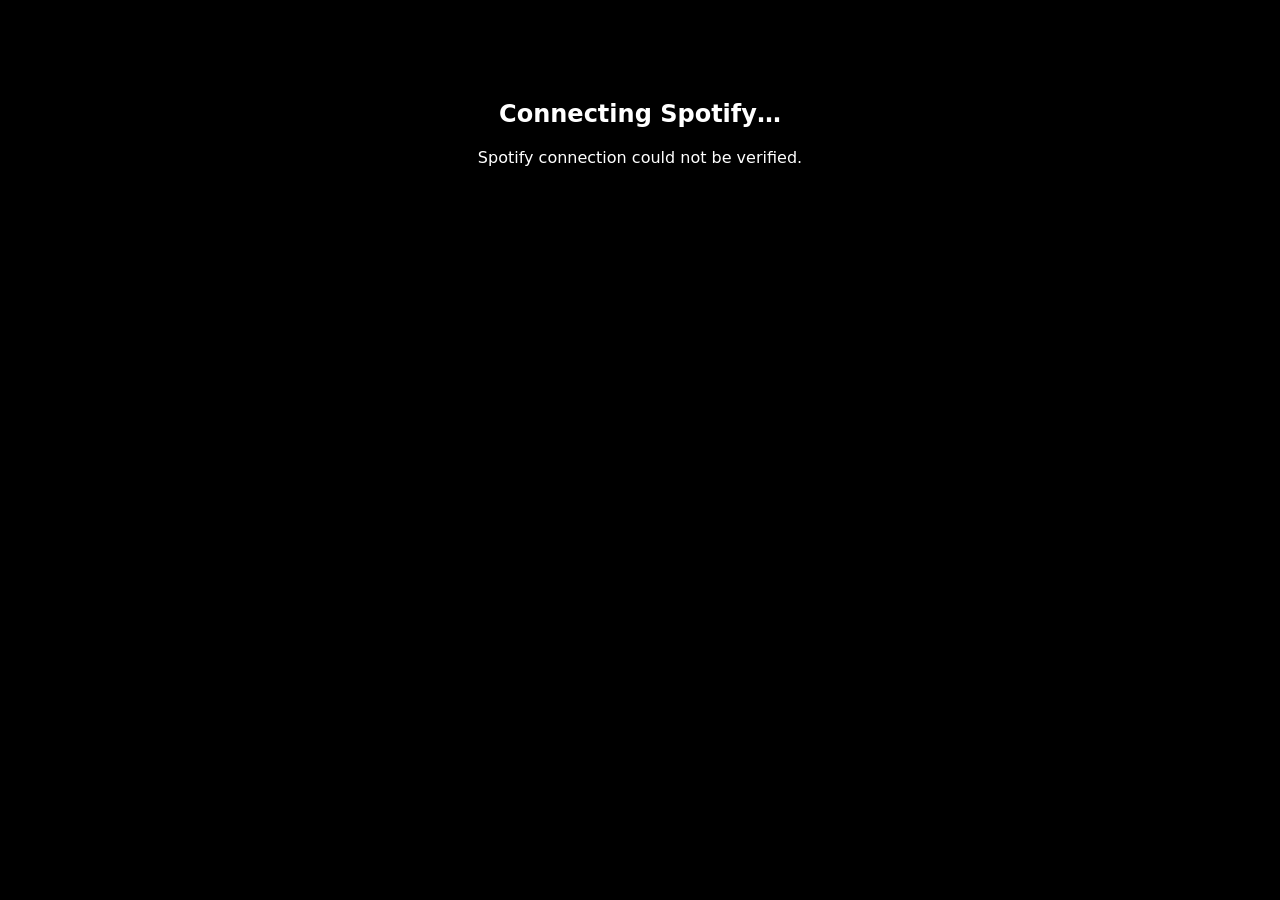
<file: spotify-callback.html>
<!doctype html><html><head><meta charset="utf-8"><meta name="viewport" content="width=device-width,initial-scale=1"><title>Aura Music — Spotify</title><style>body{margin:0;background:#000;color:#fff;font:16px system-ui;text-align:center;padding:80px 20px}a{color:#1ed760}</style></head><body><h2>Connecting Spotify…</h2><p id="msg">Please wait.</p><script>
(async function(){
  const REDIRECT='https://sebtheking21.github.io/AuraMusic/spotify-callback.html';
  const p=new URLSearchParams(location.search),code=p.get('code'),state=p.get('state'),error=p.get('error');
  const msg=document.getElementById('msg');
  if(error){msg.textContent='Spotify authorization was cancelled.';setTimeout(()=>location.replace('./'),1200);return;}
  const savedState=localStorage.getItem('aura_spotify_pkce_state'),verifier=localStorage.getItem('aura_spotify_pkce_verifier'),client=localStorage.getItem('aura_spotify_client_id');
  if(!code||!state||state!==savedState||!verifier||!client){msg.textContent='Spotify connection could not be verified.';setTimeout(()=>location.replace('./'),1800);return;}
  try{
    const r=await fetch('https://accounts.spotify.com/api/token',{method:'POST',headers:{'Content-Type':'application/x-www-form-urlencoded'},body:new URLSearchParams({client_id:client,grant_type:'authorization_code',code,redirect_uri:REDIRECT,code_verifier:verifier})});
    const j=await r.json();
    if(!r.ok||!j.access_token)throw new Error(j.error_description||'Token request failed');
    localStorage.setItem('aura_spotify_access_token',j.access_token);
    if(j.refresh_token)localStorage.setItem('aura_spotify_refresh_token',j.refresh_token);
    localStorage.setItem('aura_spotify_token_expires',String(Date.now()+((j.expires_in||3600)-60)*1000));
    localStorage.removeItem('aura_spotify_pkce_state');localStorage.removeItem('aura_spotify_pkce_verifier');
    msg.textContent='Spotify connected. Returning to Aura Music…';
    setTimeout(()=>location.replace('./'),500);
  }catch(e){msg.textContent='Spotify connection failed: '+e.message;setTimeout(()=>location.replace('./'),2500);}
})();
</script></body></html>
</file>
